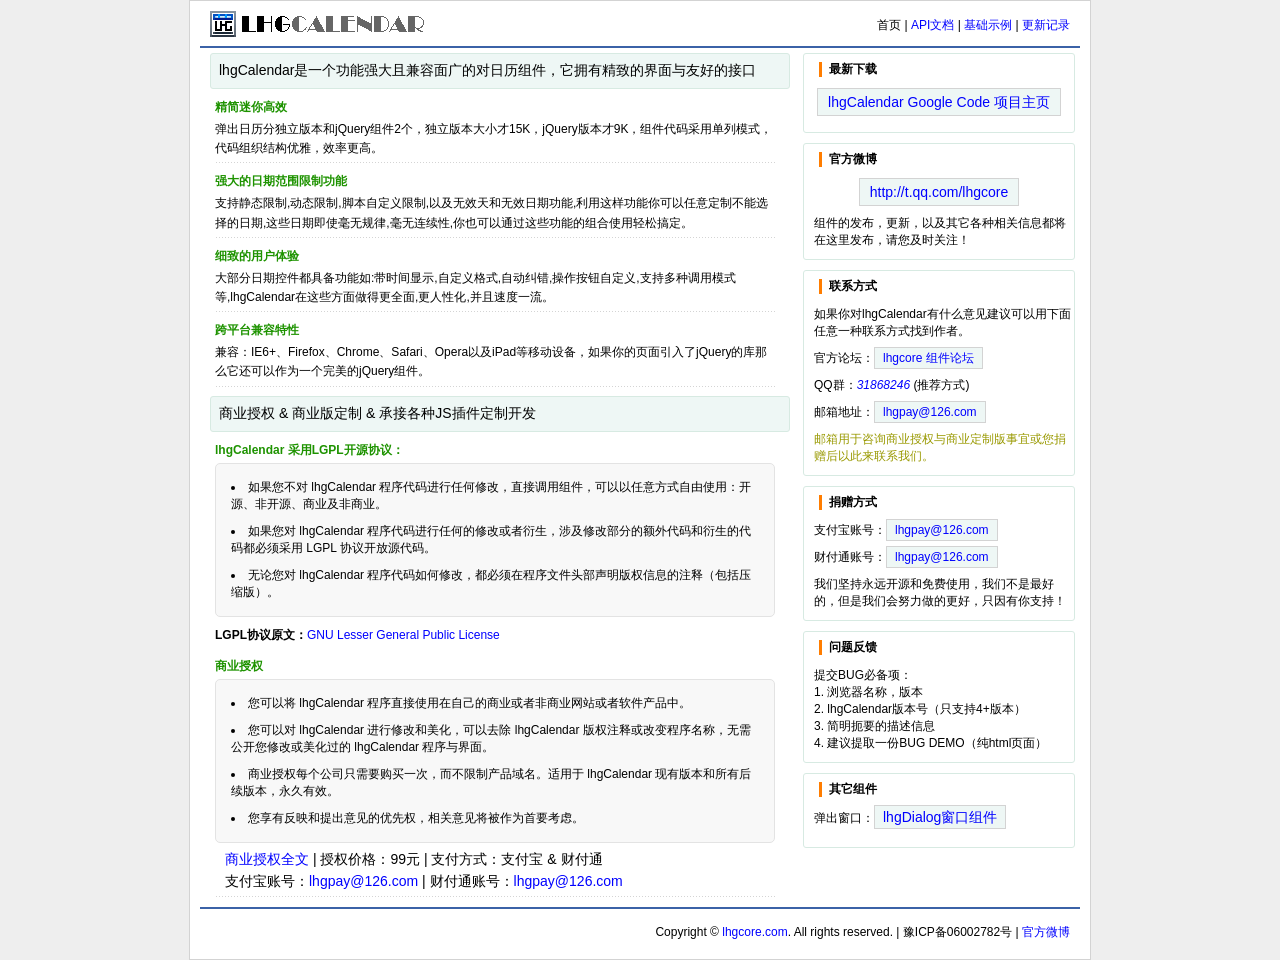
<file: mud/src/main/webapp/js/date/lhgcalendar/index.html>
﻿<!DOCTYPE html PUBLIC "-//W3C//DTD XHTML 1.0 Transitional//EN" "http://www.w3.org/TR/xhtml1/DTD/xhtml1-transitional.dtd">
<html xmlns="http://www.w3.org/1999/xhtml">
<head>
    <meta http-equiv="Content-Type" content="text/html; charset=utf-8"/>
    <title>弹出日历组件首页 - LHGCALENDAR</title>
    <meta name="keywords" content="lhg,lhgcalendar,calendar,date,datepicker,time,日历,弹出日历,js日历,组件,js组件,js库,lhgcore,javascript,jquery,window,clientside,control,open source,LGPL,dhtml,html,xhtml,word,plugins"/>
    <meta name="description" content="lhgcalendar是一功能强大的简单迷你并且高效的弹出日历组件,基于网络访问并且兼容IE 6.0+,Firefox 3.0+,Opera 9.6+,Chrome 1.0+,Safari 3.22+."/>
    <meta name="copyright" content="lhgcore.com"/>
    <link rel="icon" href="favicon.ico" type="image/x-icon"/>
    <link rel="shortcut icon" href="favicon.ico" type="image/x-icon"/>
    <link href="_doc/common.css" type="text/css" rel="stylesheet"/>
</head>

<body>
    <div class="container">
	    <div class="header">
		    <div class="hd_logo"><a href="index.html"><img border="0" src="_doc/images/lhgcal_logo.gif" alt="lhgcalendar"/></a></div>
			<div class="hd_nav">
			    首页 | <a href="_doc/api.html">API文档</a> | <a href="_demo/demo.html">基础示例</a> | <a href="_doc/update.html">更新记录</a>
			</div>
		</div>
		<div class="line">&nbsp;</div>
		<div class="content">
		    <div class="right">
			    <div style="margin:0;" class="ldg_box ldg_box_ui">
				    <h2 class="box_title">最新下载</h2>
					<p style="text-align:center;padding:10px 10px 20px;font-size:14px;"><a style="padding:5px 10px;" href="http://code.google.com/p/lhgcalendar/downloads/list" target="_blank">lhgCalendar Google Code 项目主页</a></p>
				</div>
			    <div class="ldg_box ldg_box_ui">
				    <h2 class="box_title">官方微博</h2>
					<p style="text-align:center;padding:10px;font-size:14px;"><a style="padding:5px 10px;" href="http://t.qq.com/lhgcore" target="_blank">http://t.qq.com/lhgcore</a></p>
					<p style="margin-bottom:5px;">组件的发布，更新，以及其它各种相关信息都将在这里发布，请您及时关注！</p>
				</div>
				<div class="ldg_box ldg_box_ui">
				    <h2 class="box_title">联系方式</h2>
					<p>如果你对lhgCalendar有什么意见建议可以用下面任意一种联系方式找到作者。</p>
					<p>官方论坛：<a href="http://bbs.lhgcore.com" target="_blank">lhgcore 组件论坛</a></p>
					<p>QQ群：<em style="color:#00f">31868246</em> (推荐方式)</p>
					<p>邮箱地址：<a href="mailto:lhgpay@126.com">lhgpay@126.com</a></p>
					<p style="margin-bottom:5px;color:#990">邮箱用于咨询商业授权与商业定制版事宜或您捐赠后以此来联系我们。</p>
				</div>
				<div class="ldg_box ldg_box_ui">
				    <h2 class="box_title">捐赠方式</h2>
					<p>支付宝账号：<span>lhgpay@126.com</span></p>
					<p>财付通账号：<span>lhgpay@126.com</span></p>
					<p style="margin-bottom:5px;">我们坚持永远开源和免费使用，我们不是最好的，但是我们会努力做的更好，只因有你支持！</p>
				</div>
				<div class="ldg_box ldg_box_ui">
				    <h2 class="box_title">问题反馈</h2>
					<p style="margin-bottom:5px;">提交BUG必备项：<br/>1. 浏览器名称，版本<br/>2. lhgCalendar版本号（只支持4+版本）<br/>3. 简明扼要的描述信息 <br/>4. 建议提取一份BUG DEMO（纯html页面）</p>
				</div>
				<div class="ldg_box ldg_box_ui">
				    <h2 class="box_title">其它组件</h2>
					<p>弹出窗口：<a style="font-size:14px;" href="http://code.google.com/p/lhgdialog/downloads/list" target="_blank">lhgDialog窗口组件</a></p>
					<p style="margin-bottom:5px;"></p>
				</div>
			</div>
			<div class="left">
			    <div class="ldg_box">
				    lhgCalendar是一个功能强大且兼容面广的对日历组件，它拥有精致的界面与友好的接口
				</div>
				<div class="lt_syn">
				    <h2>精简迷你高效</h2>
				    <p>弹出日历分独立版本和jQuery组件2个，独立版本大小才15K，jQuery版本才9K，组件代码采用单列模式，代码组织结构优雅，效率更高。</p>
			        <h2>强大的日期范围限制功能</h2>
				    <p>支持静态限制,动态限制,脚本自定义限制,以及无效天和无效日期功能,利用这样功能你可以任意定制不能选择的日期,这些日期即使毫无规律,毫无连续性,你也可以通过这些功能的组合使用轻松搞定。</p>
			        <h2>细致的用户体验</h2>
				    <p>大部分日期控件都具备功能如:带时间显示,自定义格式,自动纠错,操作按钮自定义,支持多种调用模式等,lhgCalendar在这些方面做得更全面,更人性化,并且速度一流。</p>
			        <h2>跨平台兼容特性</h2>
				    <p>兼容：IE6+、Firefox、Chrome、Safari、Opera以及iPad等移动设备，如果你的页面引入了jQuery的库那么它还可以作为一个完美的jQuery组件。</p>
				</div>
			    <div class="ldg_box">
				    商业授权 & 商业版定制 & 承接各种JS插件定制开发
				</div>
				<div class="lt_syn">
				    <h2>lhgCalendar 采用LGPL开源协议：</h2>
					<ul>
					    <li>如果您不对 lhgCalendar 程序代码进行任何修改，直接调用组件，可以以任意方式自由使用：开源、非开源、商业及非商业。</li>
						<li>如果您对 lhgCalendar 程序代码进行任何的修改或者衍生，涉及修改部分的额外代码和衍生的代码都必须采用 LGPL 协议开放源代码。</li>
						<li>无论您对 lhgCalendar 程序代码如何修改，都必须在程序文件头部声明版权信息的注释（包括压缩版）。</li>
					</ul>
					<h2 style="color:#000;">LGPL协议原文：<a style="font-weight:normal;" href="_doc/license.txt" target="_blank">GNU Lesser General Public License</a></h2>
					<h2>商业授权</h2>
					<ul>
					    <li>您可以将 lhgCalendar 程序直接使用在自己的商业或者非商业网站或者软件产品中。</li>
						<li>您可以对 lhgCalendar 进行修改和美化，可以去除 lhgCalendar 版权注释或改变程序名称，无需公开您修改或美化过的 lhgCalendar 程序与界面。</li>
						<li>商业授权每个公司只需要购买一次，而不限制产品域名。适用于 lhgCalendar 现有版本和所有后续版本，永久有效。</li>
						<li>您享有反映和提出意见的优先权，相关意见将被作为首要考虑。</li>
					</ul>
					<p style="font-size:14px;padding:5px 10px;"><a href="_doc/commercial_license.doc" target="_blank">商业授权全文</a> | 授权价格：99元 | 支付方式：支付宝 & 财付通<br/>
					    支付宝账号：<span style="color:#00f;">lhgpay@126.com</span> | 财付通账号：<span style="color:#00f;">lhgpay@126.com</span>
					</p>
				</div>
			</div>
		</div>
		<div class="line">&nbsp;</div>
		<div class="footer">
		    <div class="ft_copy">Copyright &copy <a href="http://bbs.lhgcore.com/lhg4/index.html" target="_blank">lhgcore.com</a>. All rights reserved. | 豫ICP备06002782号 | <a href="http://t.qq.com/lhgcore" target="_blank">官方微博</a></div>
		</div>
	</div>
<!-- JiaThis Button BEGIN -->
<script type="text/javascript" src="http://v1.jiathis.com/code/jiathis_r.js?move=0" charset="utf-8"></script>
<!-- JiaThis Button END -->
</body>
</html>
</file>
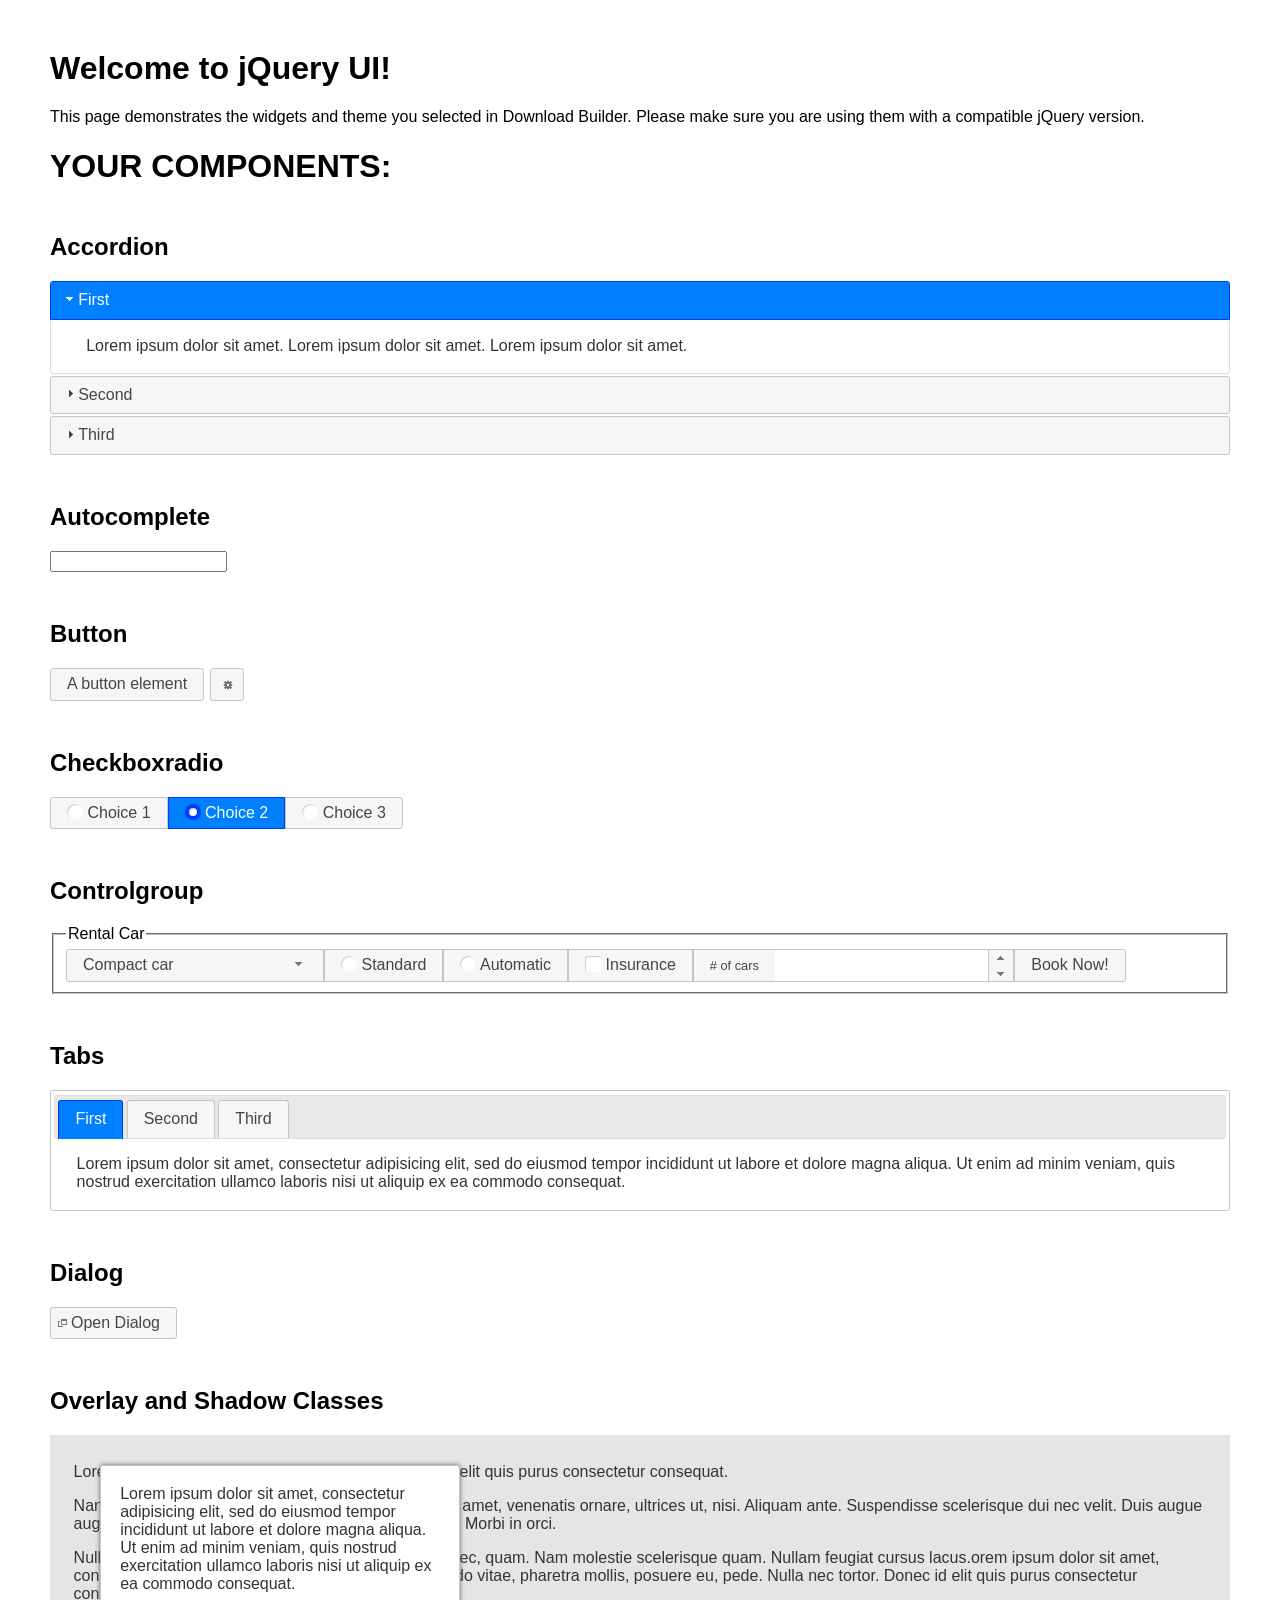
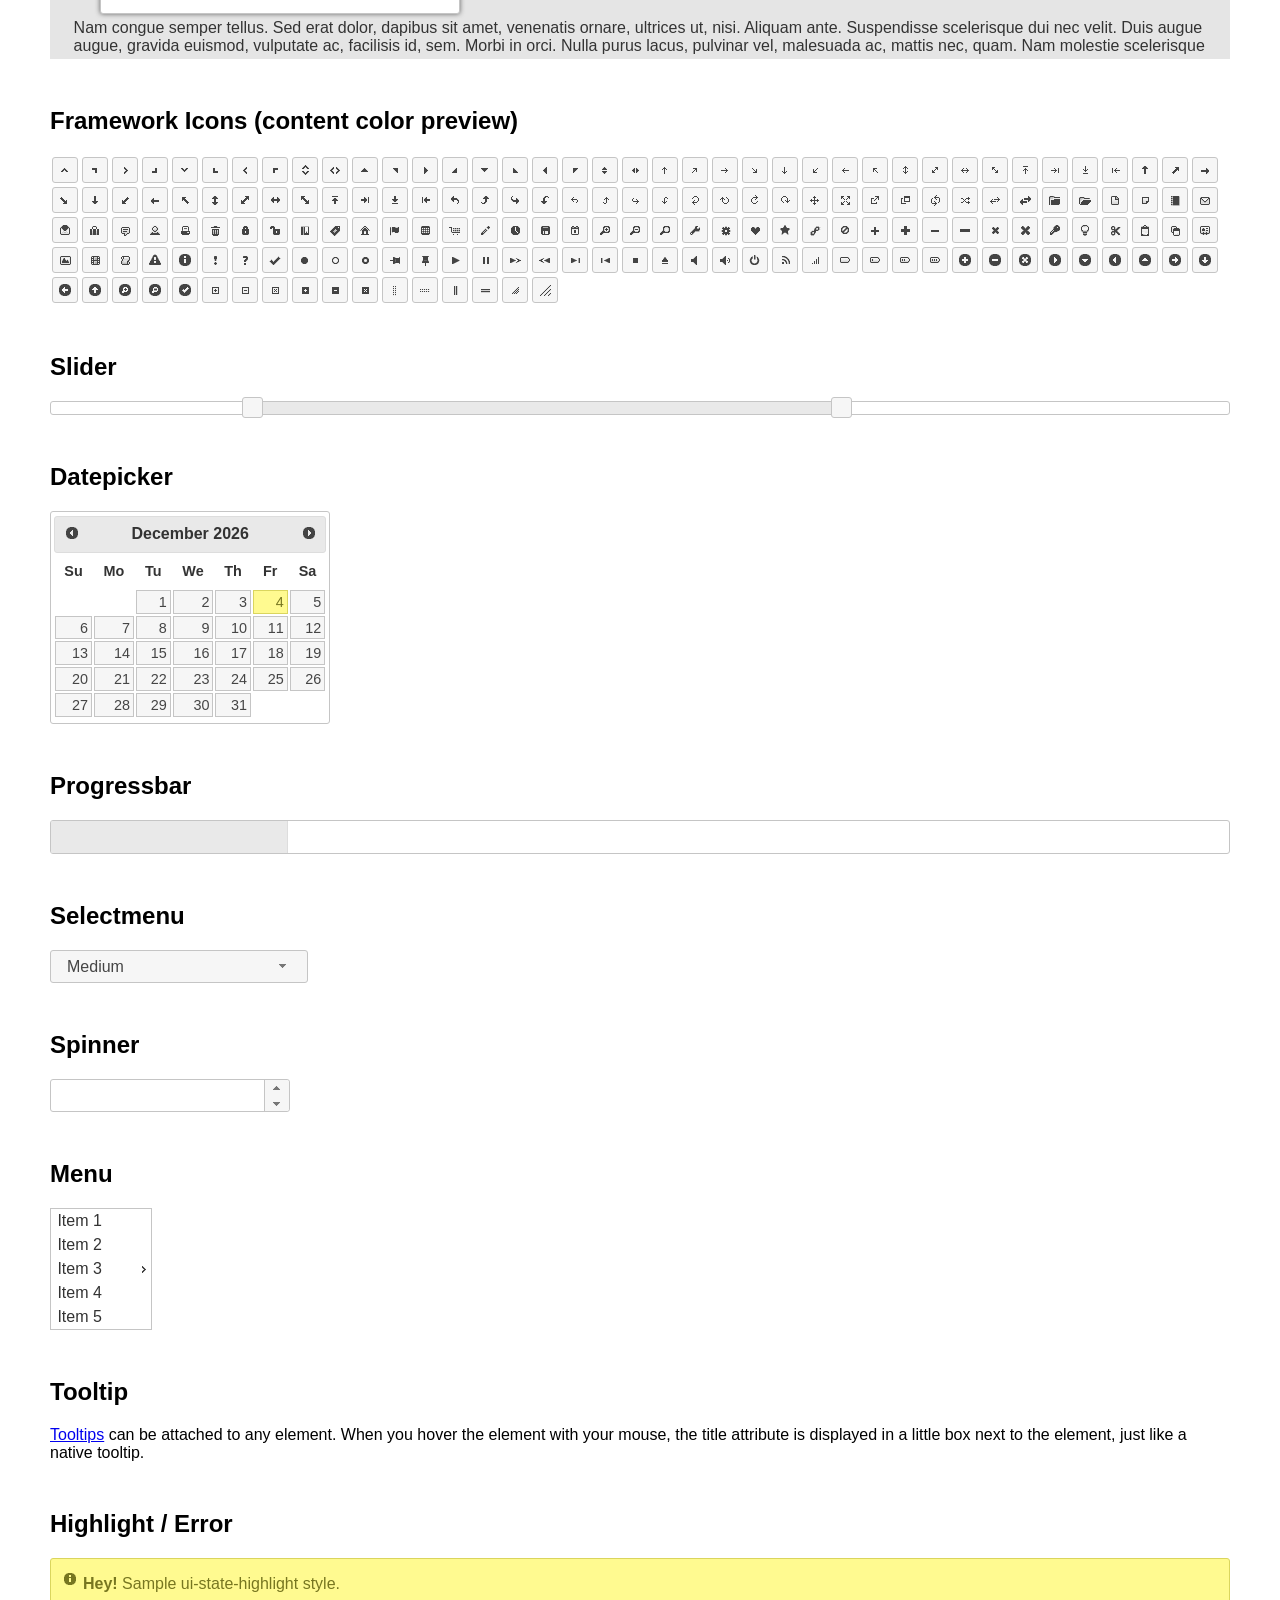
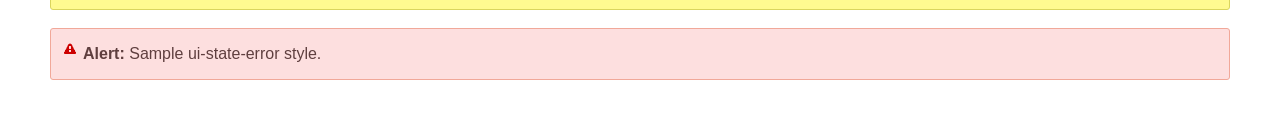
<file: mud/src/main/webapp/js/tool/jquery-ui-1.12.1.custom/index.html>
<!doctype html>
<html lang="us">
<head>
	<meta charset="utf-8">
	<title>jQuery UI Example Page</title>
	<link href="jquery-ui.css" rel="stylesheet">
	<style>
	body{
		font-family: "Trebuchet MS", sans-serif;
		margin: 50px;
	}
	.demoHeaders {
		margin-top: 2em;
	}
	#dialog-link {
		padding: .4em 1em .4em 20px;
		text-decoration: none;
		position: relative;
	}
	#dialog-link span.ui-icon {
		margin: 0 5px 0 0;
		position: absolute;
		left: .2em;
		top: 50%;
		margin-top: -8px;
	}
	#icons {
		margin: 0;
		padding: 0;
	}
	#icons li {
		margin: 2px;
		position: relative;
		padding: 4px 0;
		cursor: pointer;
		float: left;
		list-style: none;
	}
	#icons span.ui-icon {
		float: left;
		margin: 0 4px;
	}
	.fakewindowcontain .ui-widget-overlay {
		position: absolute;
	}
	select {
		width: 200px;
	}
	</style>
</head>
<body>

<h1>Welcome to jQuery UI!</h1>

<div class="ui-widget">
	<p>This page demonstrates the widgets and theme you selected in Download Builder. Please make sure you are using them with a compatible jQuery version.</p>
</div>

<h1>YOUR COMPONENTS:</h1>


<!-- Accordion -->
<h2 class="demoHeaders">Accordion</h2>
<div id="accordion">
	<h3>First</h3>
	<div>Lorem ipsum dolor sit amet. Lorem ipsum dolor sit amet. Lorem ipsum dolor sit amet.</div>
	<h3>Second</h3>
	<div>Phasellus mattis tincidunt nibh.</div>
	<h3>Third</h3>
	<div>Nam dui erat, auctor a, dignissim quis.</div>
</div>



<!-- Autocomplete -->
<h2 class="demoHeaders">Autocomplete</h2>
<div>
	<input id="autocomplete" title="type &quot;a&quot;">
</div>



<!-- Button -->
<h2 class="demoHeaders">Button</h2>
<button id="button">A button element</button>
<button id="button-icon">An icon-only button</button>



<!-- Checkboxradio -->
<h2 class="demoHeaders">Checkboxradio</h2>
<form style="margin-top: 1em;">
	<div id="radioset">
		<input type="radio" id="radio1" name="radio"><label for="radio1">Choice 1</label>
		<input type="radio" id="radio2" name="radio" checked="checked"><label for="radio2">Choice 2</label>
		<input type="radio" id="radio3" name="radio"><label for="radio3">Choice 3</label>
	</div>
</form>



<!-- Controlgroup -->
<h2 class="demoHeaders">Controlgroup</h2>
<fieldset>
	<legend>Rental Car</legend>
	<div id="controlgroup">
		<select id="car-type">
			<option>Compact car</option>
			<option>Midsize car</option>
			<option>Full size car</option>
			<option>SUV</option>
			<option>Luxury</option>
			<option>Truck</option>
			<option>Van</option>
		</select>
		<label for="transmission-standard">Standard</label>
		<input type="radio" name="transmission" id="transmission-standard">
		<label for="transmission-automatic">Automatic</label>
		<input type="radio" name="transmission" id="transmission-automatic">
		<label for="insurance">Insurance</label>
		<input type="checkbox" name="insurance" id="insurance">
		<label for="horizontal-spinner" class="ui-controlgroup-label"># of cars</label>
		<input id="horizontal-spinner" class="ui-spinner-input">
		<button>Book Now!</button>
	</div>
</fieldset>



<!-- Tabs -->
<h2 class="demoHeaders">Tabs</h2>
<div id="tabs">
	<ul>
		<li><a href="#tabs-1">First</a></li>
		<li><a href="#tabs-2">Second</a></li>
		<li><a href="#tabs-3">Third</a></li>
	</ul>
	<div id="tabs-1">Lorem ipsum dolor sit amet, consectetur adipisicing elit, sed do eiusmod tempor incididunt ut labore et dolore magna aliqua. Ut enim ad minim veniam, quis nostrud exercitation ullamco laboris nisi ut aliquip ex ea commodo consequat.</div>
	<div id="tabs-2">Phasellus mattis tincidunt nibh. Cras orci urna, blandit id, pretium vel, aliquet ornare, felis. Maecenas scelerisque sem non nisl. Fusce sed lorem in enim dictum bibendum.</div>
	<div id="tabs-3">Nam dui erat, auctor a, dignissim quis, sollicitudin eu, felis. Pellentesque nisi urna, interdum eget, sagittis et, consequat vestibulum, lacus. Mauris porttitor ullamcorper augue.</div>
</div>



<h2 class="demoHeaders">Dialog</h2>
<p>
	<button id="dialog-link" class="ui-button ui-corner-all ui-widget">
		<span class="ui-icon ui-icon-newwin"></span>Open Dialog
	</button>
</p>

<h2 class="demoHeaders">Overlay and Shadow Classes</h2>
<div style="position: relative; width: 96%; height: 200px; padding:1% 2%; overflow:hidden;" class="fakewindowcontain">
	<p>Lorem ipsum dolor sit amet,  Nulla nec tortor. Donec id elit quis purus consectetur consequat. </p><p>Nam congue semper tellus. Sed erat dolor, dapibus sit amet, venenatis ornare, ultrices ut, nisi. Aliquam ante. Suspendisse scelerisque dui nec velit. Duis augue augue, gravida euismod, vulputate ac, facilisis id, sem. Morbi in orci. </p><p>Nulla purus lacus, pulvinar vel, malesuada ac, mattis nec, quam. Nam molestie scelerisque quam. Nullam feugiat cursus lacus.orem ipsum dolor sit amet, consectetur adipiscing elit. Donec libero risus, commodo vitae, pharetra mollis, posuere eu, pede. Nulla nec tortor. Donec id elit quis purus consectetur consequat. </p><p>Nam congue semper tellus. Sed erat dolor, dapibus sit amet, venenatis ornare, ultrices ut, nisi. Aliquam ante. Suspendisse scelerisque dui nec velit. Duis augue augue, gravida euismod, vulputate ac, facilisis id, sem. Morbi in orci. Nulla purus lacus, pulvinar vel, malesuada ac, mattis nec, quam. Nam molestie scelerisque quam. </p><p>Nullam feugiat cursus lacus.orem ipsum dolor sit amet, consectetur adipiscing elit. Donec libero risus, commodo vitae, pharetra mollis, posuere eu, pede. Nulla nec tortor. Donec id elit quis purus consectetur consequat. Nam congue semper tellus. Sed erat dolor, dapibus sit amet, venenatis ornare, ultrices ut, nisi. Aliquam ante. </p><p>Suspendisse scelerisque dui nec velit. Duis augue augue, gravida euismod, vulputate ac, facilisis id, sem. Morbi in orci. Nulla purus lacus, pulvinar vel, malesuada ac, mattis nec, quam. Nam molestie scelerisque quam. Nullam feugiat cursus lacus.orem ipsum dolor sit amet, consectetur adipiscing elit. Donec libero risus, commodo vitae, pharetra mollis, posuere eu, pede. Nulla nec tortor. Donec id elit quis purus consectetur consequat. Nam congue semper tellus. Sed erat dolor, dapibus sit amet, venenatis ornare, ultrices ut, nisi. </p>

	<!-- ui-dialog -->
	<div class="ui-widget-overlay ui-front"></div>
	<div style="position: absolute; width: 320px; left: 50px; top: 30px; padding: 1.2em" class="ui-widget ui-front ui-widget-content ui-corner-all ui-widget-shadow">
		Lorem ipsum dolor sit amet, consectetur adipisicing elit, sed do eiusmod tempor incididunt ut labore et dolore magna aliqua. Ut enim ad minim veniam, quis nostrud exercitation ullamco laboris nisi ut aliquip ex ea commodo consequat.
	</div>

</div>

<!-- ui-dialog -->
<div id="dialog" title="Dialog Title">
	<p>Lorem ipsum dolor sit amet, consectetur adipisicing elit, sed do eiusmod tempor incididunt ut labore et dolore magna aliqua. Ut enim ad minim veniam, quis nostrud exercitation ullamco laboris nisi ut aliquip ex ea commodo consequat.</p>
</div>



<h2 class="demoHeaders">Framework Icons (content color preview)</h2>
<ul id="icons" class="ui-widget ui-helper-clearfix">
	<li class="ui-state-default ui-corner-all" title=".ui-icon-caret-1-n"><span class="ui-icon ui-icon-caret-1-n"></span></li>
	<li class="ui-state-default ui-corner-all" title=".ui-icon-caret-1-ne"><span class="ui-icon ui-icon-caret-1-ne"></span></li>
	<li class="ui-state-default ui-corner-all" title=".ui-icon-caret-1-e"><span class="ui-icon ui-icon-caret-1-e"></span></li>
	<li class="ui-state-default ui-corner-all" title=".ui-icon-caret-1-se"><span class="ui-icon ui-icon-caret-1-se"></span></li>
	<li class="ui-state-default ui-corner-all" title=".ui-icon-caret-1-s"><span class="ui-icon ui-icon-caret-1-s"></span></li>
	<li class="ui-state-default ui-corner-all" title=".ui-icon-caret-1-sw"><span class="ui-icon ui-icon-caret-1-sw"></span></li>
	<li class="ui-state-default ui-corner-all" title=".ui-icon-caret-1-w"><span class="ui-icon ui-icon-caret-1-w"></span></li>
	<li class="ui-state-default ui-corner-all" title=".ui-icon-caret-1-nw"><span class="ui-icon ui-icon-caret-1-nw"></span></li>
	<li class="ui-state-default ui-corner-all" title=".ui-icon-caret-2-n-s"><span class="ui-icon ui-icon-caret-2-n-s"></span></li>
	<li class="ui-state-default ui-corner-all" title=".ui-icon-caret-2-e-w"><span class="ui-icon ui-icon-caret-2-e-w"></span></li>
	<li class="ui-state-default ui-corner-all" title=".ui-icon-triangle-1-n"><span class="ui-icon ui-icon-triangle-1-n"></span></li>
	<li class="ui-state-default ui-corner-all" title=".ui-icon-triangle-1-ne"><span class="ui-icon ui-icon-triangle-1-ne"></span></li>
	<li class="ui-state-default ui-corner-all" title=".ui-icon-triangle-1-e"><span class="ui-icon ui-icon-triangle-1-e"></span></li>
	<li class="ui-state-default ui-corner-all" title=".ui-icon-triangle-1-se"><span class="ui-icon ui-icon-triangle-1-se"></span></li>
	<li class="ui-state-default ui-corner-all" title=".ui-icon-triangle-1-s"><span class="ui-icon ui-icon-triangle-1-s"></span></li>
	<li class="ui-state-default ui-corner-all" title=".ui-icon-triangle-1-sw"><span class="ui-icon ui-icon-triangle-1-sw"></span></li>
	<li class="ui-state-default ui-corner-all" title=".ui-icon-triangle-1-w"><span class="ui-icon ui-icon-triangle-1-w"></span></li>
	<li class="ui-state-default ui-corner-all" title=".ui-icon-triangle-1-nw"><span class="ui-icon ui-icon-triangle-1-nw"></span></li>
	<li class="ui-state-default ui-corner-all" title=".ui-icon-triangle-2-n-s"><span class="ui-icon ui-icon-triangle-2-n-s"></span></li>
	<li class="ui-state-default ui-corner-all" title=".ui-icon-triangle-2-e-w"><span class="ui-icon ui-icon-triangle-2-e-w"></span></li>
	<li class="ui-state-default ui-corner-all" title=".ui-icon-arrow-1-n"><span class="ui-icon ui-icon-arrow-1-n"></span></li>
	<li class="ui-state-default ui-corner-all" title=".ui-icon-arrow-1-ne"><span class="ui-icon ui-icon-arrow-1-ne"></span></li>
	<li class="ui-state-default ui-corner-all" title=".ui-icon-arrow-1-e"><span class="ui-icon ui-icon-arrow-1-e"></span></li>
	<li class="ui-state-default ui-corner-all" title=".ui-icon-arrow-1-se"><span class="ui-icon ui-icon-arrow-1-se"></span></li>
	<li class="ui-state-default ui-corner-all" title=".ui-icon-arrow-1-s"><span class="ui-icon ui-icon-arrow-1-s"></span></li>
	<li class="ui-state-default ui-corner-all" title=".ui-icon-arrow-1-sw"><span class="ui-icon ui-icon-arrow-1-sw"></span></li>
	<li class="ui-state-default ui-corner-all" title=".ui-icon-arrow-1-w"><span class="ui-icon ui-icon-arrow-1-w"></span></li>
	<li class="ui-state-default ui-corner-all" title=".ui-icon-arrow-1-nw"><span class="ui-icon ui-icon-arrow-1-nw"></span></li>
	<li class="ui-state-default ui-corner-all" title=".ui-icon-arrow-2-n-s"><span class="ui-icon ui-icon-arrow-2-n-s"></span></li>
	<li class="ui-state-default ui-corner-all" title=".ui-icon-arrow-2-ne-sw"><span class="ui-icon ui-icon-arrow-2-ne-sw"></span></li>
	<li class="ui-state-default ui-corner-all" title=".ui-icon-arrow-2-e-w"><span class="ui-icon ui-icon-arrow-2-e-w"></span></li>
	<li class="ui-state-default ui-corner-all" title=".ui-icon-arrow-2-se-nw"><span class="ui-icon ui-icon-arrow-2-se-nw"></span></li>
	<li class="ui-state-default ui-corner-all" title=".ui-icon-arrowstop-1-n"><span class="ui-icon ui-icon-arrowstop-1-n"></span></li>
	<li class="ui-state-default ui-corner-all" title=".ui-icon-arrowstop-1-e"><span class="ui-icon ui-icon-arrowstop-1-e"></span></li>
	<li class="ui-state-default ui-corner-all" title=".ui-icon-arrowstop-1-s"><span class="ui-icon ui-icon-arrowstop-1-s"></span></li>
	<li class="ui-state-default ui-corner-all" title=".ui-icon-arrowstop-1-w"><span class="ui-icon ui-icon-arrowstop-1-w"></span></li>
	<li class="ui-state-default ui-corner-all" title=".ui-icon-arrowthick-1-n"><span class="ui-icon ui-icon-arrowthick-1-n"></span></li>
	<li class="ui-state-default ui-corner-all" title=".ui-icon-arrowthick-1-ne"><span class="ui-icon ui-icon-arrowthick-1-ne"></span></li>
	<li class="ui-state-default ui-corner-all" title=".ui-icon-arrowthick-1-e"><span class="ui-icon ui-icon-arrowthick-1-e"></span></li>
	<li class="ui-state-default ui-corner-all" title=".ui-icon-arrowthick-1-se"><span class="ui-icon ui-icon-arrowthick-1-se"></span></li>
	<li class="ui-state-default ui-corner-all" title=".ui-icon-arrowthick-1-s"><span class="ui-icon ui-icon-arrowthick-1-s"></span></li>
	<li class="ui-state-default ui-corner-all" title=".ui-icon-arrowthick-1-sw"><span class="ui-icon ui-icon-arrowthick-1-sw"></span></li>
	<li class="ui-state-default ui-corner-all" title=".ui-icon-arrowthick-1-w"><span class="ui-icon ui-icon-arrowthick-1-w"></span></li>
	<li class="ui-state-default ui-corner-all" title=".ui-icon-arrowthick-1-nw"><span class="ui-icon ui-icon-arrowthick-1-nw"></span></li>
	<li class="ui-state-default ui-corner-all" title=".ui-icon-arrowthick-2-n-s"><span class="ui-icon ui-icon-arrowthick-2-n-s"></span></li>
	<li class="ui-state-default ui-corner-all" title=".ui-icon-arrowthick-2-ne-sw"><span class="ui-icon ui-icon-arrowthick-2-ne-sw"></span></li>
	<li class="ui-state-default ui-corner-all" title=".ui-icon-arrowthick-2-e-w"><span class="ui-icon ui-icon-arrowthick-2-e-w"></span></li>
	<li class="ui-state-default ui-corner-all" title=".ui-icon-arrowthick-2-se-nw"><span class="ui-icon ui-icon-arrowthick-2-se-nw"></span></li>
	<li class="ui-state-default ui-corner-all" title=".ui-icon-arrowthickstop-1-n"><span class="ui-icon ui-icon-arrowthickstop-1-n"></span></li>
	<li class="ui-state-default ui-corner-all" title=".ui-icon-arrowthickstop-1-e"><span class="ui-icon ui-icon-arrowthickstop-1-e"></span></li>
	<li class="ui-state-default ui-corner-all" title=".ui-icon-arrowthickstop-1-s"><span class="ui-icon ui-icon-arrowthickstop-1-s"></span></li>
	<li class="ui-state-default ui-corner-all" title=".ui-icon-arrowthickstop-1-w"><span class="ui-icon ui-icon-arrowthickstop-1-w"></span></li>
	<li class="ui-state-default ui-corner-all" title=".ui-icon-arrowreturnthick-1-w"><span class="ui-icon ui-icon-arrowreturnthick-1-w"></span></li>
	<li class="ui-state-default ui-corner-all" title=".ui-icon-arrowreturnthick-1-n"><span class="ui-icon ui-icon-arrowreturnthick-1-n"></span></li>
	<li class="ui-state-default ui-corner-all" title=".ui-icon-arrowreturnthick-1-e"><span class="ui-icon ui-icon-arrowreturnthick-1-e"></span></li>
	<li class="ui-state-default ui-corner-all" title=".ui-icon-arrowreturnthick-1-s"><span class="ui-icon ui-icon-arrowreturnthick-1-s"></span></li>
	<li class="ui-state-default ui-corner-all" title=".ui-icon-arrowreturn-1-w"><span class="ui-icon ui-icon-arrowreturn-1-w"></span></li>
	<li class="ui-state-default ui-corner-all" title=".ui-icon-arrowreturn-1-n"><span class="ui-icon ui-icon-arrowreturn-1-n"></span></li>
	<li class="ui-state-default ui-corner-all" title=".ui-icon-arrowreturn-1-e"><span class="ui-icon ui-icon-arrowreturn-1-e"></span></li>
	<li class="ui-state-default ui-corner-all" title=".ui-icon-arrowreturn-1-s"><span class="ui-icon ui-icon-arrowreturn-1-s"></span></li>
	<li class="ui-state-default ui-corner-all" title=".ui-icon-arrowrefresh-1-w"><span class="ui-icon ui-icon-arrowrefresh-1-w"></span></li>
	<li class="ui-state-default ui-corner-all" title=".ui-icon-arrowrefresh-1-n"><span class="ui-icon ui-icon-arrowrefresh-1-n"></span></li>
	<li class="ui-state-default ui-corner-all" title=".ui-icon-arrowrefresh-1-e"><span class="ui-icon ui-icon-arrowrefresh-1-e"></span></li>
	<li class="ui-state-default ui-corner-all" title=".ui-icon-arrowrefresh-1-s"><span class="ui-icon ui-icon-arrowrefresh-1-s"></span></li>
	<li class="ui-state-default ui-corner-all" title=".ui-icon-arrow-4"><span class="ui-icon ui-icon-arrow-4"></span></li>
	<li class="ui-state-default ui-corner-all" title=".ui-icon-arrow-4-diag"><span class="ui-icon ui-icon-arrow-4-diag"></span></li>
	<li class="ui-state-default ui-corner-all" title=".ui-icon-extlink"><span class="ui-icon ui-icon-extlink"></span></li>
	<li class="ui-state-default ui-corner-all" title=".ui-icon-newwin"><span class="ui-icon ui-icon-newwin"></span></li>
	<li class="ui-state-default ui-corner-all" title=".ui-icon-refresh"><span class="ui-icon ui-icon-refresh"></span></li>
	<li class="ui-state-default ui-corner-all" title=".ui-icon-shuffle"><span class="ui-icon ui-icon-shuffle"></span></li>
	<li class="ui-state-default ui-corner-all" title=".ui-icon-transfer-e-w"><span class="ui-icon ui-icon-transfer-e-w"></span></li>
	<li class="ui-state-default ui-corner-all" title=".ui-icon-transferthick-e-w"><span class="ui-icon ui-icon-transferthick-e-w"></span></li>
	<li class="ui-state-default ui-corner-all" title=".ui-icon-folder-collapsed"><span class="ui-icon ui-icon-folder-collapsed"></span></li>
	<li class="ui-state-default ui-corner-all" title=".ui-icon-folder-open"><span class="ui-icon ui-icon-folder-open"></span></li>
	<li class="ui-state-default ui-corner-all" title=".ui-icon-document"><span class="ui-icon ui-icon-document"></span></li>
	<li class="ui-state-default ui-corner-all" title=".ui-icon-document-b"><span class="ui-icon ui-icon-document-b"></span></li>
	<li class="ui-state-default ui-corner-all" title=".ui-icon-note"><span class="ui-icon ui-icon-note"></span></li>
	<li class="ui-state-default ui-corner-all" title=".ui-icon-mail-closed"><span class="ui-icon ui-icon-mail-closed"></span></li>
	<li class="ui-state-default ui-corner-all" title=".ui-icon-mail-open"><span class="ui-icon ui-icon-mail-open"></span></li>
	<li class="ui-state-default ui-corner-all" title=".ui-icon-suitcase"><span class="ui-icon ui-icon-suitcase"></span></li>
	<li class="ui-state-default ui-corner-all" title=".ui-icon-comment"><span class="ui-icon ui-icon-comment"></span></li>
	<li class="ui-state-default ui-corner-all" title=".ui-icon-person"><span class="ui-icon ui-icon-person"></span></li>
	<li class="ui-state-default ui-corner-all" title=".ui-icon-print"><span class="ui-icon ui-icon-print"></span></li>
	<li class="ui-state-default ui-corner-all" title=".ui-icon-trash"><span class="ui-icon ui-icon-trash"></span></li>
	<li class="ui-state-default ui-corner-all" title=".ui-icon-locked"><span class="ui-icon ui-icon-locked"></span></li>
	<li class="ui-state-default ui-corner-all" title=".ui-icon-unlocked"><span class="ui-icon ui-icon-unlocked"></span></li>
	<li class="ui-state-default ui-corner-all" title=".ui-icon-bookmark"><span class="ui-icon ui-icon-bookmark"></span></li>
	<li class="ui-state-default ui-corner-all" title=".ui-icon-tag"><span class="ui-icon ui-icon-tag"></span></li>
	<li class="ui-state-default ui-corner-all" title=".ui-icon-home"><span class="ui-icon ui-icon-home"></span></li>
	<li class="ui-state-default ui-corner-all" title=".ui-icon-flag"><span class="ui-icon ui-icon-flag"></span></li>
	<li class="ui-state-default ui-corner-all" title=".ui-icon-calculator"><span class="ui-icon ui-icon-calculator"></span></li>
	<li class="ui-state-default ui-corner-all" title=".ui-icon-cart"><span class="ui-icon ui-icon-cart"></span></li>
	<li class="ui-state-default ui-corner-all" title=".ui-icon-pencil"><span class="ui-icon ui-icon-pencil"></span></li>
	<li class="ui-state-default ui-corner-all" title=".ui-icon-clock"><span class="ui-icon ui-icon-clock"></span></li>
	<li class="ui-state-default ui-corner-all" title=".ui-icon-disk"><span class="ui-icon ui-icon-disk"></span></li>
	<li class="ui-state-default ui-corner-all" title=".ui-icon-calendar"><span class="ui-icon ui-icon-calendar"></span></li>
	<li class="ui-state-default ui-corner-all" title=".ui-icon-zoomin"><span class="ui-icon ui-icon-zoomin"></span></li>
	<li class="ui-state-default ui-corner-all" title=".ui-icon-zoomout"><span class="ui-icon ui-icon-zoomout"></span></li>
	<li class="ui-state-default ui-corner-all" title=".ui-icon-search"><span class="ui-icon ui-icon-search"></span></li>
	<li class="ui-state-default ui-corner-all" title=".ui-icon-wrench"><span class="ui-icon ui-icon-wrench"></span></li>
	<li class="ui-state-default ui-corner-all" title=".ui-icon-gear"><span class="ui-icon ui-icon-gear"></span></li>
	<li class="ui-state-default ui-corner-all" title=".ui-icon-heart"><span class="ui-icon ui-icon-heart"></span></li>
	<li class="ui-state-default ui-corner-all" title=".ui-icon-star"><span class="ui-icon ui-icon-star"></span></li>
	<li class="ui-state-default ui-corner-all" title=".ui-icon-link"><span class="ui-icon ui-icon-link"></span></li>
	<li class="ui-state-default ui-corner-all" title=".ui-icon-cancel"><span class="ui-icon ui-icon-cancel"></span></li>
	<li class="ui-state-default ui-corner-all" title=".ui-icon-plus"><span class="ui-icon ui-icon-plus"></span></li>
	<li class="ui-state-default ui-corner-all" title=".ui-icon-plusthick"><span class="ui-icon ui-icon-plusthick"></span></li>
	<li class="ui-state-default ui-corner-all" title=".ui-icon-minus"><span class="ui-icon ui-icon-minus"></span></li>
	<li class="ui-state-default ui-corner-all" title=".ui-icon-minusthick"><span class="ui-icon ui-icon-minusthick"></span></li>
	<li class="ui-state-default ui-corner-all" title=".ui-icon-close"><span class="ui-icon ui-icon-close"></span></li>
	<li class="ui-state-default ui-corner-all" title=".ui-icon-closethick"><span class="ui-icon ui-icon-closethick"></span></li>
	<li class="ui-state-default ui-corner-all" title=".ui-icon-key"><span class="ui-icon ui-icon-key"></span></li>
	<li class="ui-state-default ui-corner-all" title=".ui-icon-lightbulb"><span class="ui-icon ui-icon-lightbulb"></span></li>
	<li class="ui-state-default ui-corner-all" title=".ui-icon-scissors"><span class="ui-icon ui-icon-scissors"></span></li>
	<li class="ui-state-default ui-corner-all" title=".ui-icon-clipboard"><span class="ui-icon ui-icon-clipboard"></span></li>
	<li class="ui-state-default ui-corner-all" title=".ui-icon-copy"><span class="ui-icon ui-icon-copy"></span></li>
	<li class="ui-state-default ui-corner-all" title=".ui-icon-contact"><span class="ui-icon ui-icon-contact"></span></li>
	<li class="ui-state-default ui-corner-all" title=".ui-icon-image"><span class="ui-icon ui-icon-image"></span></li>
	<li class="ui-state-default ui-corner-all" title=".ui-icon-video"><span class="ui-icon ui-icon-video"></span></li>
	<li class="ui-state-default ui-corner-all" title=".ui-icon-script"><span class="ui-icon ui-icon-script"></span></li>
	<li class="ui-state-default ui-corner-all" title=".ui-icon-alert"><span class="ui-icon ui-icon-alert"></span></li>
	<li class="ui-state-default ui-corner-all" title=".ui-icon-info"><span class="ui-icon ui-icon-info"></span></li>
	<li class="ui-state-default ui-corner-all" title=".ui-icon-notice"><span class="ui-icon ui-icon-notice"></span></li>
	<li class="ui-state-default ui-corner-all" title=".ui-icon-help"><span class="ui-icon ui-icon-help"></span></li>
	<li class="ui-state-default ui-corner-all" title=".ui-icon-check"><span class="ui-icon ui-icon-check"></span></li>
	<li class="ui-state-default ui-corner-all" title=".ui-icon-bullet"><span class="ui-icon ui-icon-bullet"></span></li>
	<li class="ui-state-default ui-corner-all" title=".ui-icon-radio-off"><span class="ui-icon ui-icon-radio-off"></span></li>
	<li class="ui-state-default ui-corner-all" title=".ui-icon-radio-on"><span class="ui-icon ui-icon-radio-on"></span></li>
	<li class="ui-state-default ui-corner-all" title=".ui-icon-pin-w"><span class="ui-icon ui-icon-pin-w"></span></li>
	<li class="ui-state-default ui-corner-all" title=".ui-icon-pin-s"><span class="ui-icon ui-icon-pin-s"></span></li>
	<li class="ui-state-default ui-corner-all" title=".ui-icon-play"><span class="ui-icon ui-icon-play"></span></li>
	<li class="ui-state-default ui-corner-all" title=".ui-icon-pause"><span class="ui-icon ui-icon-pause"></span></li>
	<li class="ui-state-default ui-corner-all" title=".ui-icon-seek-next"><span class="ui-icon ui-icon-seek-next"></span></li>
	<li class="ui-state-default ui-corner-all" title=".ui-icon-seek-prev"><span class="ui-icon ui-icon-seek-prev"></span></li>
	<li class="ui-state-default ui-corner-all" title=".ui-icon-seek-end"><span class="ui-icon ui-icon-seek-end"></span></li>
	<li class="ui-state-default ui-corner-all" title=".ui-icon-seek-first"><span class="ui-icon ui-icon-seek-first"></span></li>
	<li class="ui-state-default ui-corner-all" title=".ui-icon-stop"><span class="ui-icon ui-icon-stop"></span></li>
	<li class="ui-state-default ui-corner-all" title=".ui-icon-eject"><span class="ui-icon ui-icon-eject"></span></li>
	<li class="ui-state-default ui-corner-all" title=".ui-icon-volume-off"><span class="ui-icon ui-icon-volume-off"></span></li>
	<li class="ui-state-default ui-corner-all" title=".ui-icon-volume-on"><span class="ui-icon ui-icon-volume-on"></span></li>
	<li class="ui-state-default ui-corner-all" title=".ui-icon-power"><span class="ui-icon ui-icon-power"></span></li>
	<li class="ui-state-default ui-corner-all" title=".ui-icon-signal-diag"><span class="ui-icon ui-icon-signal-diag"></span></li>
	<li class="ui-state-default ui-corner-all" title=".ui-icon-signal"><span class="ui-icon ui-icon-signal"></span></li>
	<li class="ui-state-default ui-corner-all" title=".ui-icon-battery-0"><span class="ui-icon ui-icon-battery-0"></span></li>
	<li class="ui-state-default ui-corner-all" title=".ui-icon-battery-1"><span class="ui-icon ui-icon-battery-1"></span></li>
	<li class="ui-state-default ui-corner-all" title=".ui-icon-battery-2"><span class="ui-icon ui-icon-battery-2"></span></li>
	<li class="ui-state-default ui-corner-all" title=".ui-icon-battery-3"><span class="ui-icon ui-icon-battery-3"></span></li>
	<li class="ui-state-default ui-corner-all" title=".ui-icon-circle-plus"><span class="ui-icon ui-icon-circle-plus"></span></li>
	<li class="ui-state-default ui-corner-all" title=".ui-icon-circle-minus"><span class="ui-icon ui-icon-circle-minus"></span></li>
	<li class="ui-state-default ui-corner-all" title=".ui-icon-circle-close"><span class="ui-icon ui-icon-circle-close"></span></li>
	<li class="ui-state-default ui-corner-all" title=".ui-icon-circle-triangle-e"><span class="ui-icon ui-icon-circle-triangle-e"></span></li>
	<li class="ui-state-default ui-corner-all" title=".ui-icon-circle-triangle-s"><span class="ui-icon ui-icon-circle-triangle-s"></span></li>
	<li class="ui-state-default ui-corner-all" title=".ui-icon-circle-triangle-w"><span class="ui-icon ui-icon-circle-triangle-w"></span></li>
	<li class="ui-state-default ui-corner-all" title=".ui-icon-circle-triangle-n"><span class="ui-icon ui-icon-circle-triangle-n"></span></li>
	<li class="ui-state-default ui-corner-all" title=".ui-icon-circle-arrow-e"><span class="ui-icon ui-icon-circle-arrow-e"></span></li>
	<li class="ui-state-default ui-corner-all" title=".ui-icon-circle-arrow-s"><span class="ui-icon ui-icon-circle-arrow-s"></span></li>
	<li class="ui-state-default ui-corner-all" title=".ui-icon-circle-arrow-w"><span class="ui-icon ui-icon-circle-arrow-w"></span></li>
	<li class="ui-state-default ui-corner-all" title=".ui-icon-circle-arrow-n"><span class="ui-icon ui-icon-circle-arrow-n"></span></li>
	<li class="ui-state-default ui-corner-all" title=".ui-icon-circle-zoomin"><span class="ui-icon ui-icon-circle-zoomin"></span></li>
	<li class="ui-state-default ui-corner-all" title=".ui-icon-circle-zoomout"><span class="ui-icon ui-icon-circle-zoomout"></span></li>
	<li class="ui-state-default ui-corner-all" title=".ui-icon-circle-check"><span class="ui-icon ui-icon-circle-check"></span></li>
	<li class="ui-state-default ui-corner-all" title=".ui-icon-circlesmall-plus"><span class="ui-icon ui-icon-circlesmall-plus"></span></li>
	<li class="ui-state-default ui-corner-all" title=".ui-icon-circlesmall-minus"><span class="ui-icon ui-icon-circlesmall-minus"></span></li>
	<li class="ui-state-default ui-corner-all" title=".ui-icon-circlesmall-close"><span class="ui-icon ui-icon-circlesmall-close"></span></li>
	<li class="ui-state-default ui-corner-all" title=".ui-icon-squaresmall-plus"><span class="ui-icon ui-icon-squaresmall-plus"></span></li>
	<li class="ui-state-default ui-corner-all" title=".ui-icon-squaresmall-minus"><span class="ui-icon ui-icon-squaresmall-minus"></span></li>
	<li class="ui-state-default ui-corner-all" title=".ui-icon-squaresmall-close"><span class="ui-icon ui-icon-squaresmall-close"></span></li>
	<li class="ui-state-default ui-corner-all" title=".ui-icon-grip-dotted-vertical"><span class="ui-icon ui-icon-grip-dotted-vertical"></span></li>
	<li class="ui-state-default ui-corner-all" title=".ui-icon-grip-dotted-horizontal"><span class="ui-icon ui-icon-grip-dotted-horizontal"></span></li>
	<li class="ui-state-default ui-corner-all" title=".ui-icon-grip-solid-vertical"><span class="ui-icon ui-icon-grip-solid-vertical"></span></li>
	<li class="ui-state-default ui-corner-all" title=".ui-icon-grip-solid-horizontal"><span class="ui-icon ui-icon-grip-solid-horizontal"></span></li>
	<li class="ui-state-default ui-corner-all" title=".ui-icon-gripsmall-diagonal-se"><span class="ui-icon ui-icon-gripsmall-diagonal-se"></span></li>
	<li class="ui-state-default ui-corner-all" title=".ui-icon-grip-diagonal-se"><span class="ui-icon ui-icon-grip-diagonal-se"></span></li>
</ul>


<!-- Slider -->
<h2 class="demoHeaders">Slider</h2>
<div id="slider"></div>



<!-- Datepicker -->
<h2 class="demoHeaders">Datepicker</h2>
<div id="datepicker"></div>



<!-- Progressbar -->
<h2 class="demoHeaders">Progressbar</h2>
<div id="progressbar"></div>



<!-- Progressbar -->
<h2 class="demoHeaders">Selectmenu</h2>
<select id="selectmenu">
	<option>Slower</option>
	<option>Slow</option>
	<option selected="selected">Medium</option>
	<option>Fast</option>
	<option>Faster</option>
</select>



<!-- Spinner -->
<h2 class="demoHeaders">Spinner</h2>
<input id="spinner">



<!-- Menu -->
<h2 class="demoHeaders">Menu</h2>
<ul style="width:100px;" id="menu">
	<li><div>Item 1</div></li>
	<li><div>Item 2</div></li>
	<li><div>Item 3</div>
		<ul>
			<li><div>Item 3-1</div></li>
			<li><div>Item 3-2</div></li>
			<li><div>Item 3-3</div></li>
			<li><div>Item 3-4</div></li>
			<li><div>Item 3-5</div></li>
		</ul>
	</li>
	<li><div>Item 4</div></li>
	<li><div>Item 5</div></li>
</ul>



<!-- Tooltip -->
<h2 class="demoHeaders">Tooltip</h2>
<p id="tooltip">
	<a href="#" title="That&apos;s what this widget is">Tooltips</a> can be attached to any element. When you hover
the element with your mouse, the title attribute is displayed in a little box next to the element, just like a native tooltip.
</p>


<!-- Highlight / Error -->
<h2 class="demoHeaders">Highlight / Error</h2>
<div class="ui-widget">
	<div class="ui-state-highlight ui-corner-all" style="margin-top: 20px; padding: 0 .7em;">
		<p><span class="ui-icon ui-icon-info" style="float: left; margin-right: .3em;"></span>
		<strong>Hey!</strong> Sample ui-state-highlight style.</p>
	</div>
</div>
<br>
<div class="ui-widget">
	<div class="ui-state-error ui-corner-all" style="padding: 0 .7em;">
		<p><span class="ui-icon ui-icon-alert" style="float: left; margin-right: .3em;"></span>
		<strong>Alert:</strong> Sample ui-state-error style.</p>
	</div>
</div>

<script src="external/jquery/jquery.js"></script>
<script src="jquery-ui.js"></script>
<script>

$( "#accordion" ).accordion();



var availableTags = [
	"ActionScript",
	"AppleScript",
	"Asp",
	"BASIC",
	"C",
	"C++",
	"Clojure",
	"COBOL",
	"ColdFusion",
	"Erlang",
	"Fortran",
	"Groovy",
	"Haskell",
	"Java",
	"JavaScript",
	"Lisp",
	"Perl",
	"PHP",
	"Python",
	"Ruby",
	"Scala",
	"Scheme"
];
$( "#autocomplete" ).autocomplete({
	source: availableTags
});



$( "#button" ).button();
$( "#button-icon" ).button({
	icon: "ui-icon-gear",
	showLabel: false
});



$( "#radioset" ).buttonset();



$( "#controlgroup" ).controlgroup();



$( "#tabs" ).tabs();



$( "#dialog" ).dialog({
	autoOpen: false,
	width: 400,
	buttons: [
		{
			text: "Ok",
			click: function() {
				$( this ).dialog( "close" );
			}
		},
		{
			text: "Cancel",
			click: function() {
				$( this ).dialog( "close" );
			}
		}
	]
});

// Link to open the dialog
$( "#dialog-link" ).click(function( event ) {
	$( "#dialog" ).dialog( "open" );
	event.preventDefault();
});



$( "#datepicker" ).datepicker({
	inline: true
});



$( "#slider" ).slider({
	range: true,
	values: [ 17, 67 ]
});



$( "#progressbar" ).progressbar({
	value: 20
});



$( "#spinner" ).spinner();



$( "#menu" ).menu();



$( "#tooltip" ).tooltip();



$( "#selectmenu" ).selectmenu();


// Hover states on the static widgets
$( "#dialog-link, #icons li" ).hover(
	function() {
		$( this ).addClass( "ui-state-hover" );
	},
	function() {
		$( this ).removeClass( "ui-state-hover" );
	}
);
</script>
</body>
</html>
</file>
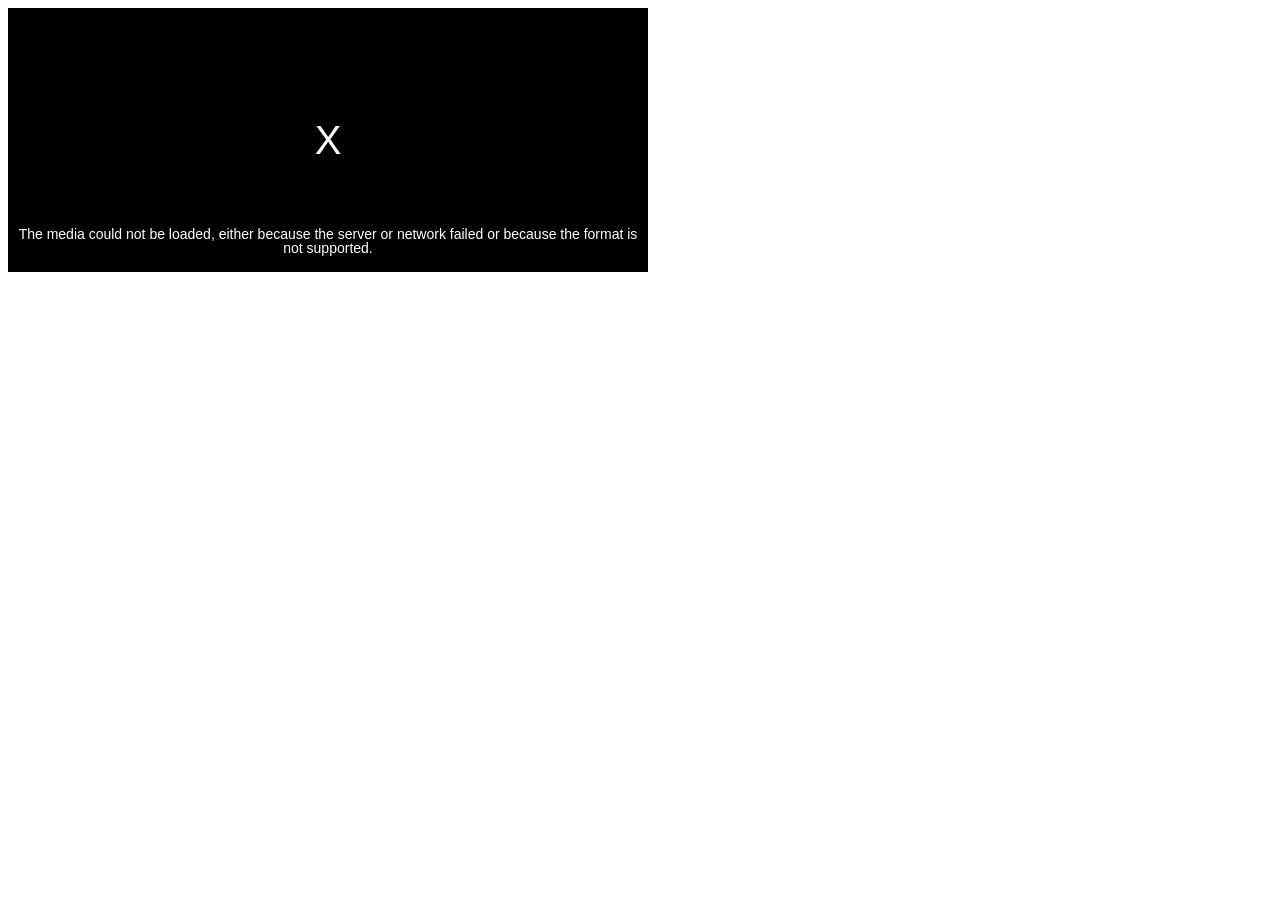
<file: mud/src/main/webapp/js/tool/video5/index.html>
<!doctype html>
<html>
<head>
<meta charset="utf-8">
<title>video5.0</title>
<link href="css/video-js.min.css" rel="stylesheet">
<script src="js/video.min.js"></script>
</head>

<body>


<video id="really-cool-video" class="video-js vjs-default-skin" controls
 preload="auto" width="640" height="264" poster="http://video-js.zencoder.com/oceans-clip.png"
 data-setup='{}'>
 	<source src="http://video-js.zencoder.com/oceans-clip.mp4" type='video/mp4' />
	<source src="http://vjs.zencdn.net/v/oceans.webm" type='video/webm'>
    <source src="http://vjs.zencdn.net/v/oceans.ogv" type='video/ogg'>
  <p class="vjs-no-js">
    To view this video please enable JavaScript, and consider upgrading to a web browser
    that <a href="http://videojs.com/html5-video-support/" target="_blank">supports HTML5 video</a>
  </p>
</video>

</body>
</html>
</file>
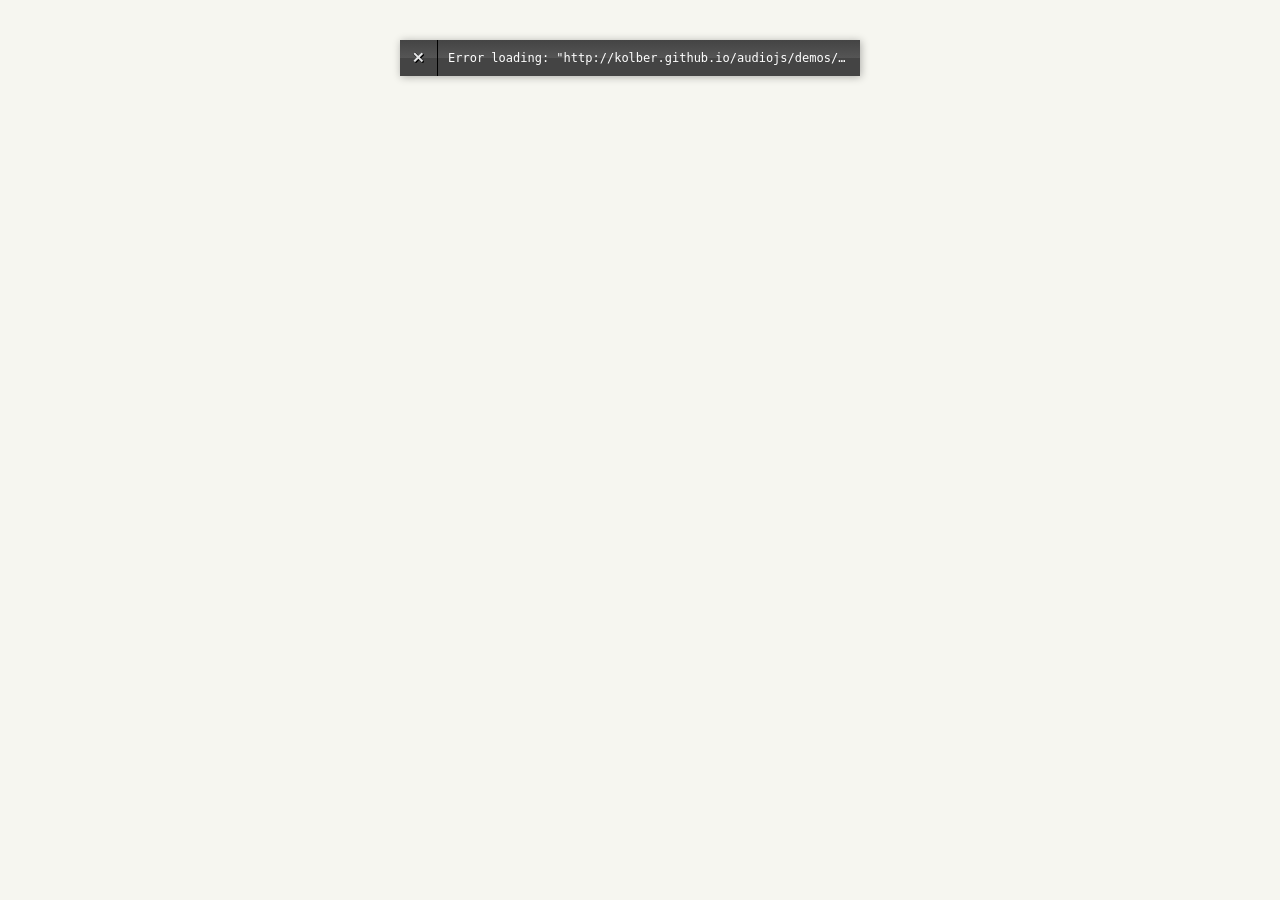
<file: mud/src/main/webapp/js/tool/audiojs/index - 副本.html>
<!DOCTYPE html>
<html lang="en">
  <head>
    <meta charset="utf-8">
    <title>audio.js</title>
    <script src="./audiojs/audio.min.js"></script>
    <link rel="stylesheet" href="./includes/index.css" media="screen">
    <script>
      audiojs.events.ready(function() {
        audiojs.createAll();
      });
    </script>
  </head>
  <body>
    <audio src="http://kolber.github.io/audiojs/demos/mp3/juicy.mp3" preload="auto"></audio>
  </body>
</html>
</file>
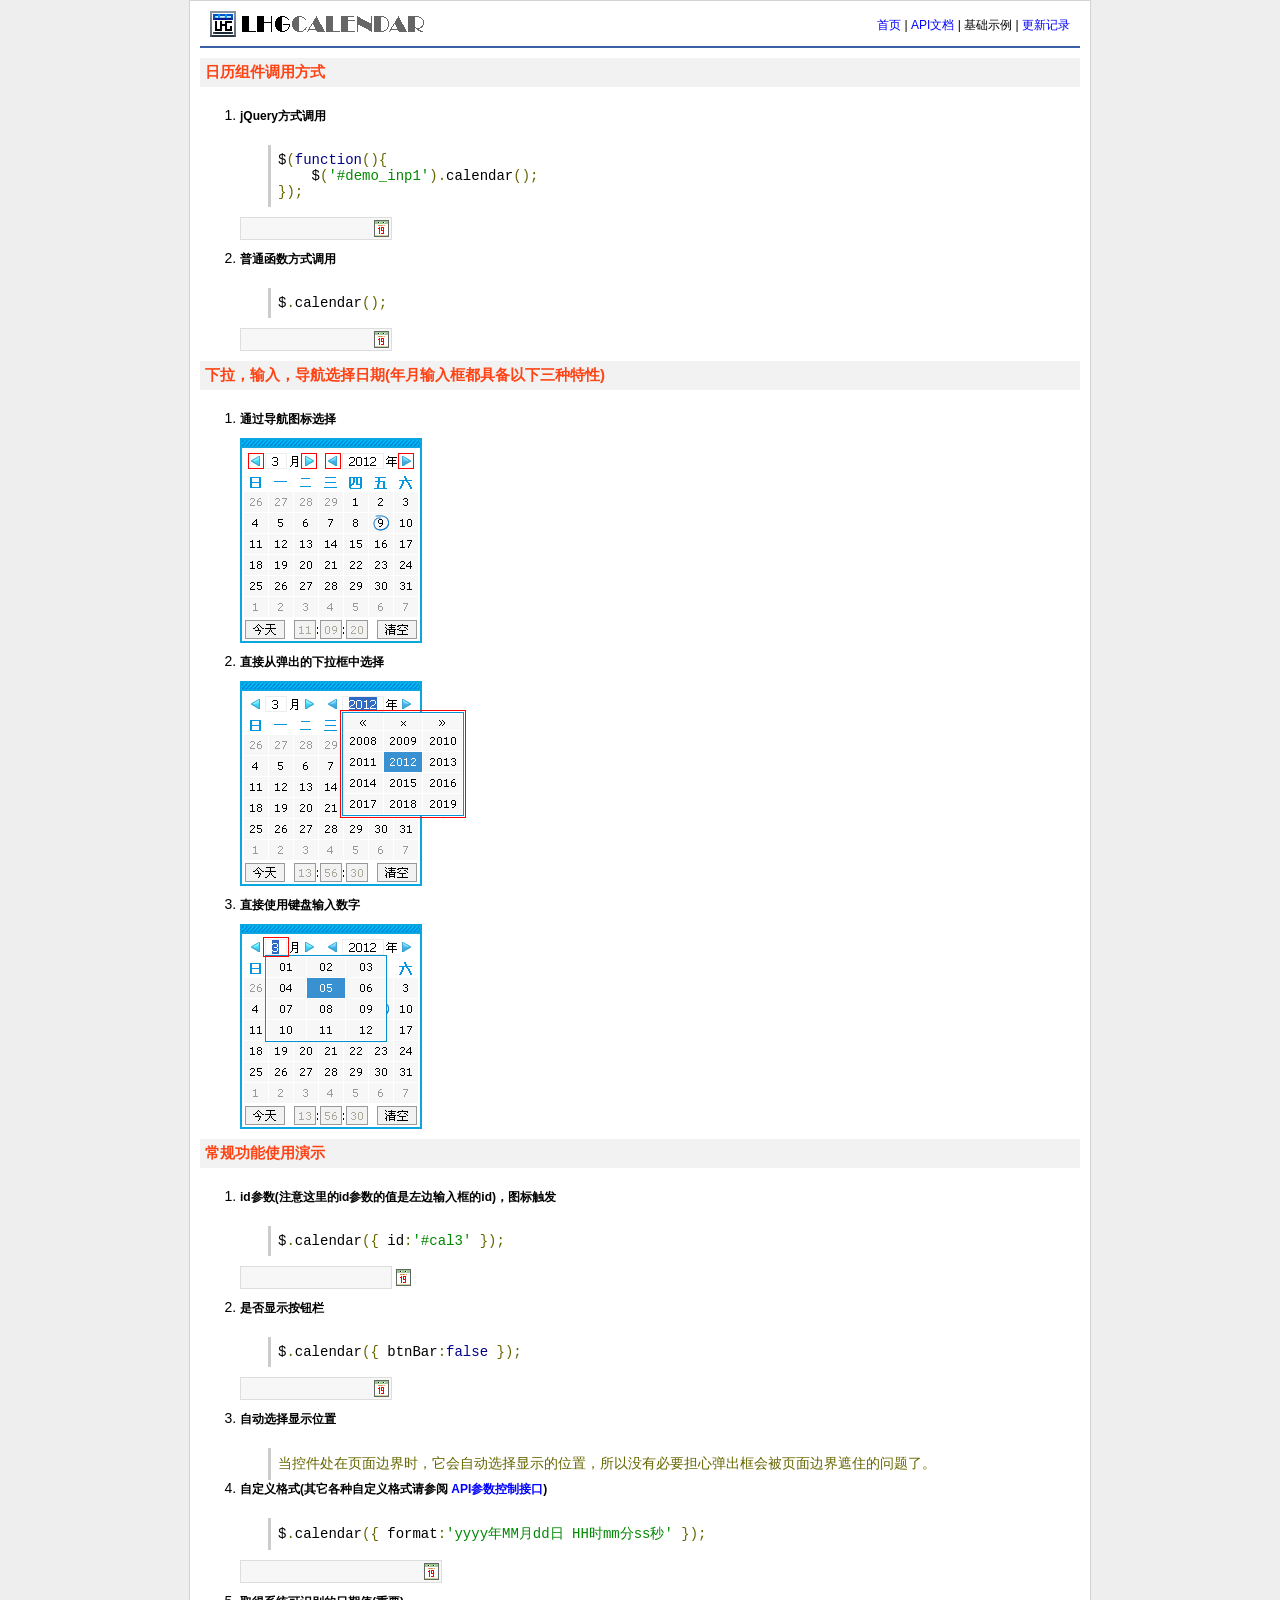
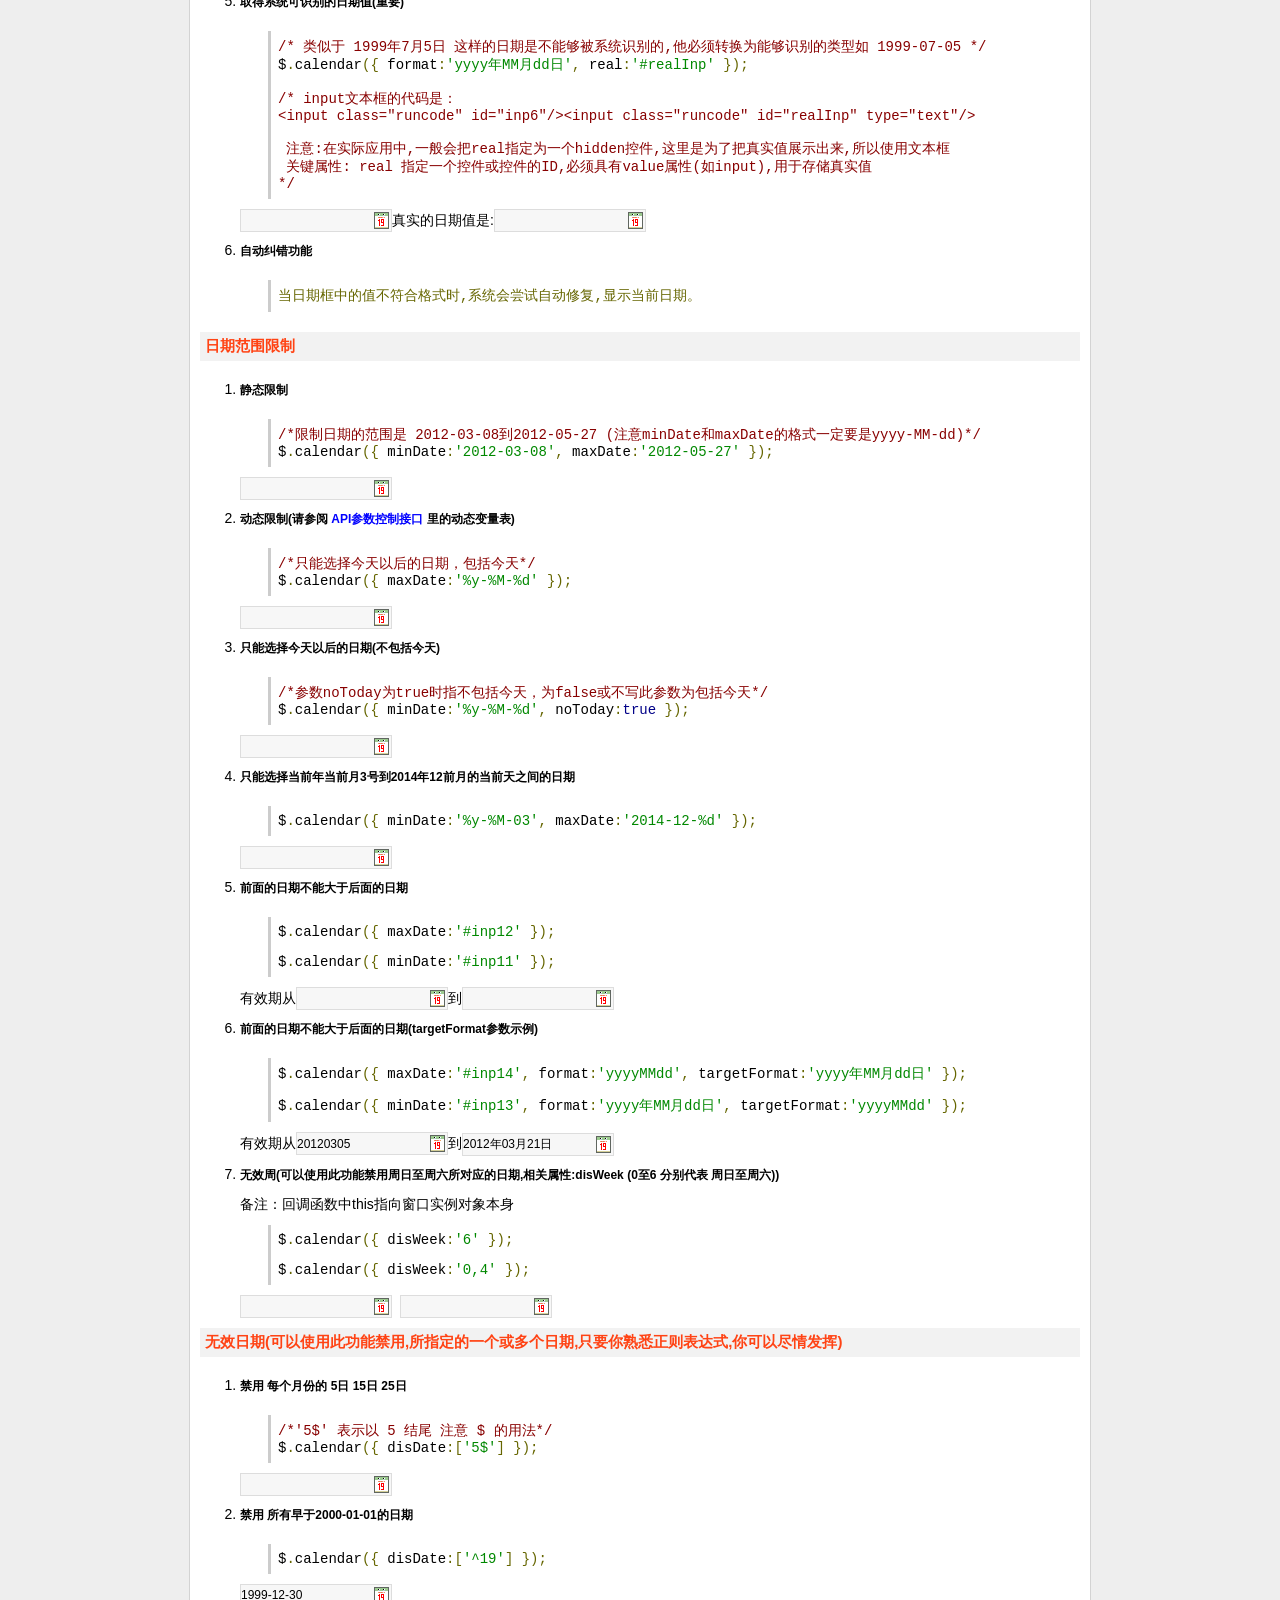
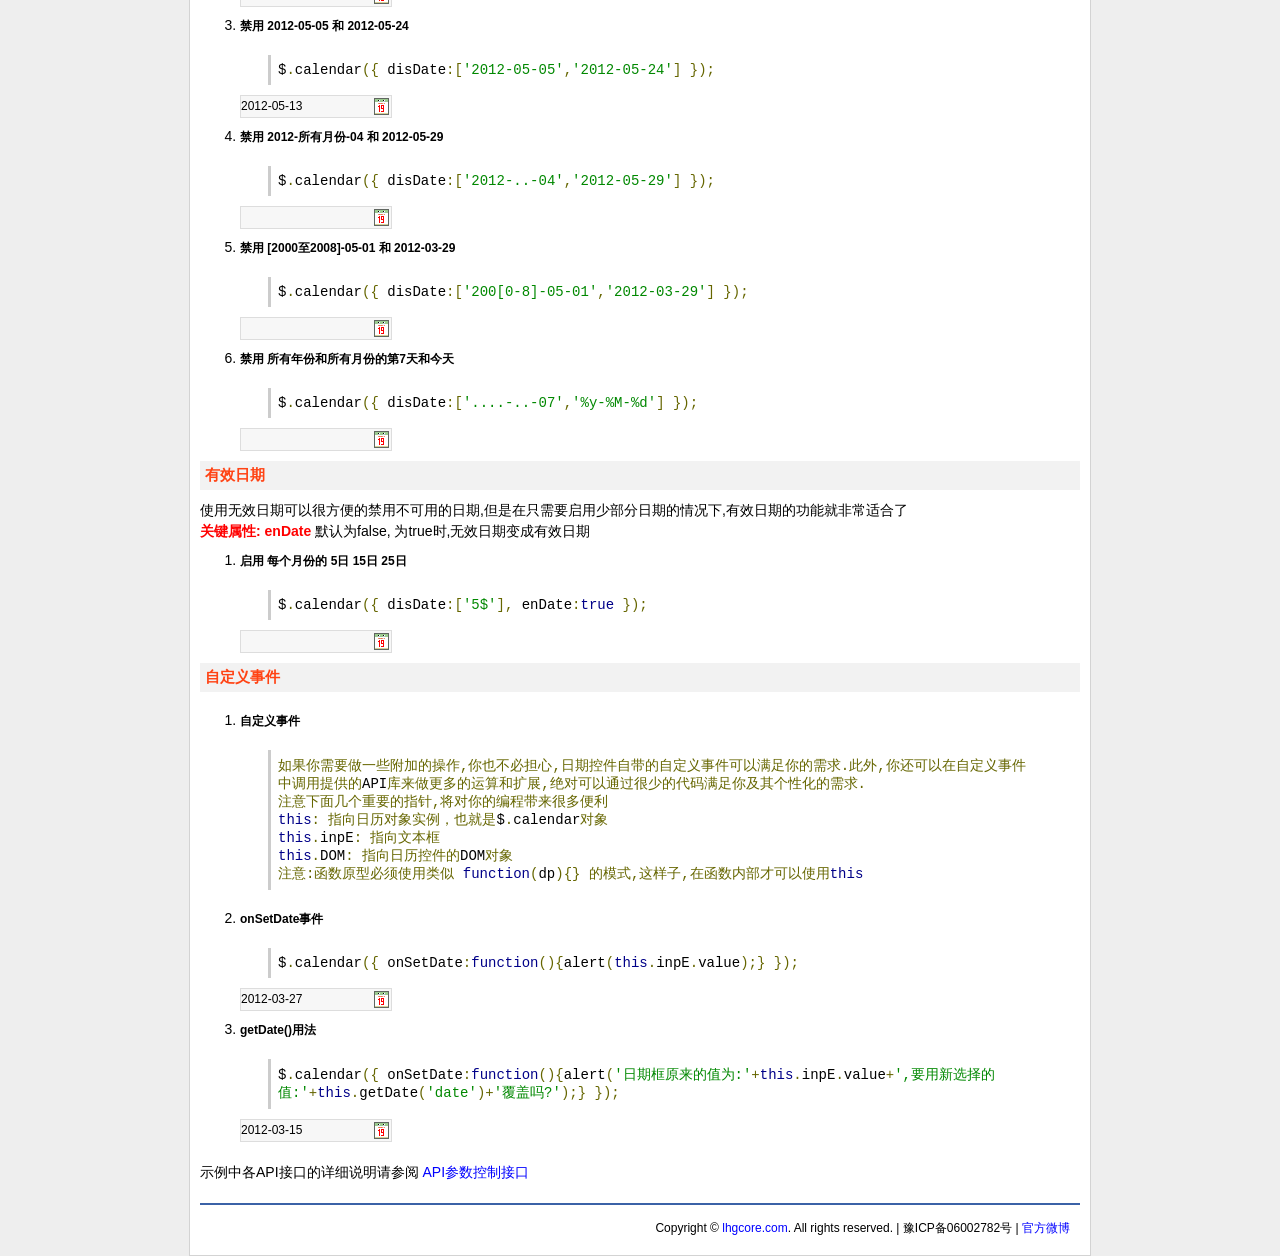
<file: mud/src/main/webapp/js/date/lhgcalendar/_demo/demo.html>
﻿<!DOCTYPE html PUBLIC "-//W3C//DTD XHTML 1.0 Transitional//EN" "http://www.w3.org/TR/xhtml1/DTD/xhtml1-transitional.dtd">
<html xmlns="http://www.w3.org/1999/xhtml">
<head>
    <meta http-equiv="Content-Type" content="text/html; charset=utf-8"/>
	<title>基础示例 - LHGCALENDAR</title>
    <meta name="keywords" content="lhg,lhgcalendar,calendar,date,datepicker,time,日历,弹出日历,js日历,组件,js组件,js库,lhgcore,javascript,jquery,window,clientside,control,open source,LGPL,dhtml,html,xhtml,word,plugins"/>
    <meta name="description" content="lhgcalendar是一功能强大的简单迷你并且高效的弹出日历组件,基于网络访问并且兼容IE 6.0+,Firefox 3.0+,Opera 9.6+,Chrome 1.0+,Safari 3.22+."/>
    <meta name="copyright" content="lhgcore.com"/>
	<link rel="icon" href="../favicon.ico" type="image/x-icon"/>
	<link rel="shortcut icon" href="../favicon.ico" type="image/x-icon"/>
	<link href="../_doc/common.css" type="text/css" rel="stylesheet"/>
	<link href="../_doc/prettify/prettify.css" type="text/css" rel="stylesheet"/>
	<script type="text/javascript" src="../_doc/prettify/prettify.js"></script>
	<script type="text/javascript" src="../jquery-1.7.1.min.js"></script>
	<script type="text/javascript" src="../lhgcalendar.min.js"></script>
	<script type="text/javascript" src="demo.js"></script>
	<script type="text/javascript">
$(function(){
    $('#demo_inp1').calendar();
	$('#img').calendar({ id:'#cal3' });
});
	</script>
</head>

<body>
    <div class="container">
	    <div class="header">
		    <div class="hd_logo"><a href="../index.html"><img border="0" src="../_doc/images/lhgcal_logo.gif" alt="lhgcalendar"/></a></div>
			<div class="hd_nav">
			    <a href="../index.html">首页</a> | <a href="../_doc/api.html">API文档</a> | 基础示例 | <a href="../_doc/update.html">更新记录</a>
			</div>
		</div>
		<div class="line">&nbsp;</div>
		<div class="cbody">
			<h2>日历组件调用方式</h2>
			<p></p>
			<ol>
			    <li>
			        <h3>jQuery方式调用</h3>
					<p></p>
<pre class="prettyprint">
$(function(){
    $('#demo_inp1').calendar();
});
</pre>
					<p><input class="runcode" id="demo_inp1"/></p>
				</li>
			    <li>
			        <h3>普通函数方式调用</h3>
					<p></p>
<pre class="prettyprint" id="demo_inp2">
$.calendar();
</pre>
					<p><input class="runcode" name="demo_inp2"/></p>
				</li>
			</ol>
			<h2>下拉，输入，导航选择日期(年月输入框都具备以下三种特性)</h2>
			<p></p>
			<ol>
			    <li>
				    <h3>通过导航图标选择</h3>
					<p><img src="../_doc/images/calendar1.gif"/></p>
				</li>
				<li>
				    <h3>直接从弹出的下拉框中选择</h3>
					<p><img src="../_doc/images/calendar2.gif"/></p>
				</li>
				<li>
				    <h3>直接使用键盘输入数字</h3>
					<p><img src="../_doc/images/calendar3.gif"/></p>
				</li>
			</ol>
			<h2>常规功能使用演示</h2>
			<p></p>
			<ol>
			    <li>
			        <h3>id参数(注意这里的id参数的值是左边输入框的id)，图标触发</h3>
					<p></p>
<pre class="prettyprint">
$.calendar({ id:'#cal3' });
</pre>
					<p><input id="cal3" style="border:1px solid #ddd;background:#f7f7f7;cursor:pointer;font:12px tahoma,arial;height:21px;width:150px;"/>&nbsp;<img id="img" align="absmiddle" src="../_doc/images/iconDate.gif"/></p>
				</li>
				<li>
			        <h3 >是否显示按钮栏</h3>
					<p></p>
<pre class="prettyprint" id="demo_inp3">
$.calendar({ btnBar:false });
</pre>
					<p><input class="runcode" name="demo_inp3"/></p>
				</li>
				<li>
			        <h3>自动选择显示位置</h3>
					<p></p>
<pre class="prettyprint">
当控件处在页面边界时，它会自动选择显示的位置，所以没有必要担心弹出框会被页面边界遮住的问题了。
</pre>
				</li>
				<li>
			        <h3 >自定义格式(其它各种自定义格式请参阅 <a href="../_doc/api.html" target="_blank">API参数控制接口</a>)</h3>
					<p></p>
<pre class="prettyprint" id="demo_inp4">
$.calendar({ format:'yyyy年MM月dd日 HH时mm分ss秒' });
</pre>					
				    <p><input class="runcode" name="demo_inp4" style="width:200px;"/></p>
				</li>
				<li>
			        <h3>取得系统可识别的日期值(重要)</h3>
					<p></p>
<pre class="prettyprint" id="demo_inp5">
/* 类似于 1999年7月5日 这样的日期是不能够被系统识别的,他必须转换为能够识别的类型如 1999-07-05 */
$.calendar({ format:'yyyy年MM月dd日', real:'#realInp' });

/* input文本框的代码是：
&lt;input class=&quot;runcode&quot; id=&quot;inp6&quot;/&gt;&lt;input class=&quot;runcode&quot; id=&quot;realInp&quot; type=&quot;text&quot;/&gt;

 注意:在实际应用中,一般会把real指定为一个hidden控件,这里是为了把真实值展示出来,所以使用文本框
 关键属性: real 指定一个控件或控件的ID,必须具有value属性(如input),用于存储真实值
*/
</pre>					
				    <p><input class="runcode" name="demo_inp5"/>真实的日期值是:<input class="runcode" id="realInp" type="text"/></p>
				</li>
				<li>
			        <h3>自动纠错功能</h3>
					<p></p>
<pre class="prettyprint" id="demo_position">
当日期框中的值不符合格式时,系统会尝试自动修复,显示当前日期。
</pre>
				</li>
				<p></p>
			</ol>
			<h2>日期范围限制</h2>
			<p></p>
			<ol>
				<li>
			        <h3>静态限制</h3>
					<p></p>
<pre class="prettyprint" id="demo_inp6">
/*限制日期的范围是 2012-03-08到2012-05-27 (注意minDate和maxDate的格式一定要是yyyy-MM-dd)*/
$.calendar({ minDate:'2012-03-08', maxDate:'2012-05-27' });
</pre>
					<p><input class="runcode" name="demo_inp6"/></p>
				</li>
				<li>
			        <h3>动态限制(请参阅 <a href="../_doc/api.html" target="_blank">API参数控制接口</a> 里的动态变量表)</h3>
					<p></p>
<pre class="prettyprint" id="demo_inp7">
/*只能选择今天以后的日期，包括今天*/
$.calendar({ maxDate:'%y-%M-%d' });
</pre>
					<p><input class="runcode" name="demo_inp7"/></p>
				</li>
				<li>
			        <h3>只能选择今天以后的日期(不包括今天)</h3>
					<p></p>
<pre class="prettyprint" id="demo_inp8">
/*参数noToday为true时指不包括今天，为false或不写此参数为包括今天*/
$.calendar({ minDate:'%y-%M-%d', noToday:true });
</pre>
					<p><input class="runcode" name="demo_inp8"/></p>
				</li>
				<li>
			        <h3>只能选择当前年当前月3号到2014年12前月的当前天之间的日期</h3>
					<p></p>
<pre class="prettyprint" id="demo_inp9">
$.calendar({ minDate:'%y-%M-03', maxDate:'2014-12-%d' });
</pre>
					<p><input class="runcode" name="demo_inp9"/></p>
				</li>
				<li>
			        <h3>前面的日期不能大于后面的日期</h3>
					<p></p>
<pre class="prettyprint" id="demo_inp10">
$.calendar({ maxDate:'#inp12' });
</pre>
<pre class="prettyprint" id="demo_inp11">
$.calendar({ minDate:'#inp11' });
</pre>
					<p>有效期从<input class="runcode" id="inp11" name="demo_inp10"/>到<input class="runcode" id="inp12" type="text" name="demo_inp11"/></p>
				</li>
				<li>
			        <h3>前面的日期不能大于后面的日期(targetFormat参数示例)</h3>
					<p></p>
<pre class="prettyprint" id="demo_inp12">
$.calendar({ maxDate:'#inp14', format:'yyyyMMdd', targetFormat:'yyyy年MM月dd日' });
</pre>
<pre class="prettyprint" id="demo_inp13">
$.calendar({ minDate:'#inp13', format:'yyyy年MM月dd日', targetFormat:'yyyyMMdd' });
</pre>
					<p>有效期从<input class="runcode" id="inp13" name="demo_inp12" value="20120305"/>到<input class="runcode" id="inp14" name="demo_inp13" value="2012年03月21日"/></p>
				</li>
				<li>
			        <h3>无效周(可以使用此功能禁用周日至周六所对应的日期,相关属性:disWeek (0至6 分别代表 周日至周六))</h3>
					<p>备注：回调函数中this指向窗口实例对象本身</p>
<pre class="prettyprint" id="demo_inp14">
$.calendar({ disWeek:'6' });
</pre>
<pre class="prettyprint" id="demo_inp15">
$.calendar({ disWeek:'0,4' });
</pre>
					<p><input class="runcode" name="demo_inp14"/>&nbsp;&nbsp;<input class="runcode" name="demo_inp15"/></p>
				</li>
			</ol>
			<h2>无效日期(可以使用此功能禁用,所指定的一个或多个日期,只要你熟悉正则表达式,你可以尽情发挥)</h2>
			<p></p>
			<ol>
				<li>
			        <h3>禁用 每个月份的 5日 15日 25日</h3>
					<p></p>
<pre class="prettyprint" id="demo_inp16">
/*'5$' 表示以 5 结尾 注意 $ 的用法*/
$.calendar({ disDate:['5$'] });
</pre>
					<p><input class="runcode" name="demo_inp16"/></p>
				</li>
				<li>
			        <h3>禁用 所有早于2000-01-01的日期</h3>
					<p></p>
<pre class="prettyprint" id="demo_inp17">
$.calendar({ disDate:['^19'] });
</pre>
					<p><input class="runcode" name="demo_inp17" value="1999-12-30"/></p>
				</li>
				<li>
			        <h3>禁用 2012-05-05 和 2012-05-24</h3>
					<p></p>
<pre class="prettyprint" id="demo_inp18">
$.calendar({ disDate:['2012-05-05','2012-05-24'] });
</pre>
					<p><input class="runcode" name="demo_inp18" value="2012-05-13"/></p>
				</li>
				<li>
			        <h3>禁用 2012-所有月份-04 和 2012-05-29</h3>
					<p></p>
<pre class="prettyprint" id="demo_inp19">
$.calendar({ disDate:['2012-..-04','2012-05-29'] });
</pre>
					<p><input class="runcode" name="demo_inp19"/></p>
				</li>
				<li>
			        <h3>禁用 [2000至2008]-05-01 和 2012-03-29</h3>
					<p></p>
<pre class="prettyprint" id="demo_inp20">
$.calendar({ disDate:['200[0-8]-05-01','2012-03-29'] });
</pre>
					<p><input class="runcode" name="demo_inp20"/></p>
				</li>
				<li>
			        <h3>禁用 所有年份和所有月份的第7天和今天</h3>
					<p></p>
<pre class="prettyprint" id="demo_inp21">
$.calendar({ disDate:['....-..-07','%y-%M-%d'] });
</pre>
					<p><input class="runcode" name="demo_inp21"/></p>
				</li>
			</ol>
			<h2>有效日期</h2>
			<p>使用无效日期可以很方便的禁用不可用的日期,但是在只需要启用少部分日期的情况下,有效日期的功能就非常适合了<br/><strong style="color:red">关键属性: enDate</strong> 默认为false, 为true时,无效日期变成有效日期</p>
			<ol>
				<li>
			        <h3>启用 每个月份的 5日 15日 25日</h3>
					<p></p>
<pre class="prettyprint" id="demo_inp22">
$.calendar({ disDate:['5$'], enDate:true });
</pre>
					<p><input class="runcode" name="demo_inp22"/></p>
				</li>
			</ol>
			<h2>自定义事件</h2>
			<p></p>
			<ol>
				<li>
			        <h3>自定义事件</h3>
					<p></p>
<pre class="prettyprint" id="demo_api_7">
如果你需要做一些附加的操作,你也不必担心,日期控件自带的自定义事件可以满足你的需求.此外,你还可以在自定义事件中调用提供的API库来做更多的运算和扩展,绝对可以通过很少的代码满足你及其个性化的需求.
注意下面几个重要的指针,将对你的编程带来很多便利
this: 指向日历对象实例，也就是$.calendar对象
this.inpE: 指向文本框
this.DOM: 指向日历控件的DOM对象
注意:函数原型必须使用类似 function(dp){} 的模式,这样子,在函数内部才可以使用this
</pre>
					<p></p>
				</li>
				<li>
			        <h3>onSetDate事件</h3>
					<p></p>
<pre class="prettyprint" id="demo_inp23">
$.calendar({ onSetDate:function(){alert(this.inpE.value);} });
</pre>
					<p><input class="runcode" name="demo_inp23" value="2012-03-27"/></p>
				</li>
				<li>
			        <h3>getDate()用法</h3>
					<p></p>
<pre class="prettyprint" id="demo_inp24">
$.calendar({ onSetDate:function(){alert('日期框原来的值为:'+this.inpE.value+',要用新选择的值:'+this.getDate('date')+'覆盖吗?');} });
</pre>
					<p><input class="runcode" name="demo_inp24" value="2012-03-15"/></p>
				</li>
			</ol>
			<p>示例中各API接口的详细说明请参阅 <a href="../_doc/api.html">API参数控制接口</a></p>
		</div>
		<div class="line">&nbsp;</div>
		<div class="footer">
		    <div class="ft_copy">Copyright &copy <a href="http://www.lhgcore.com/" target="_blank">lhgcore.com</a>. All rights reserved. | 豫ICP备06002782号 | <a href="http://t.qq.com/lhgcore" target="_blank">官方微博</a></div>
		</div>
	</div>
	<script type="text/javascript">prettyPrint();</script>
	</div>
</body>
</html>
</file>
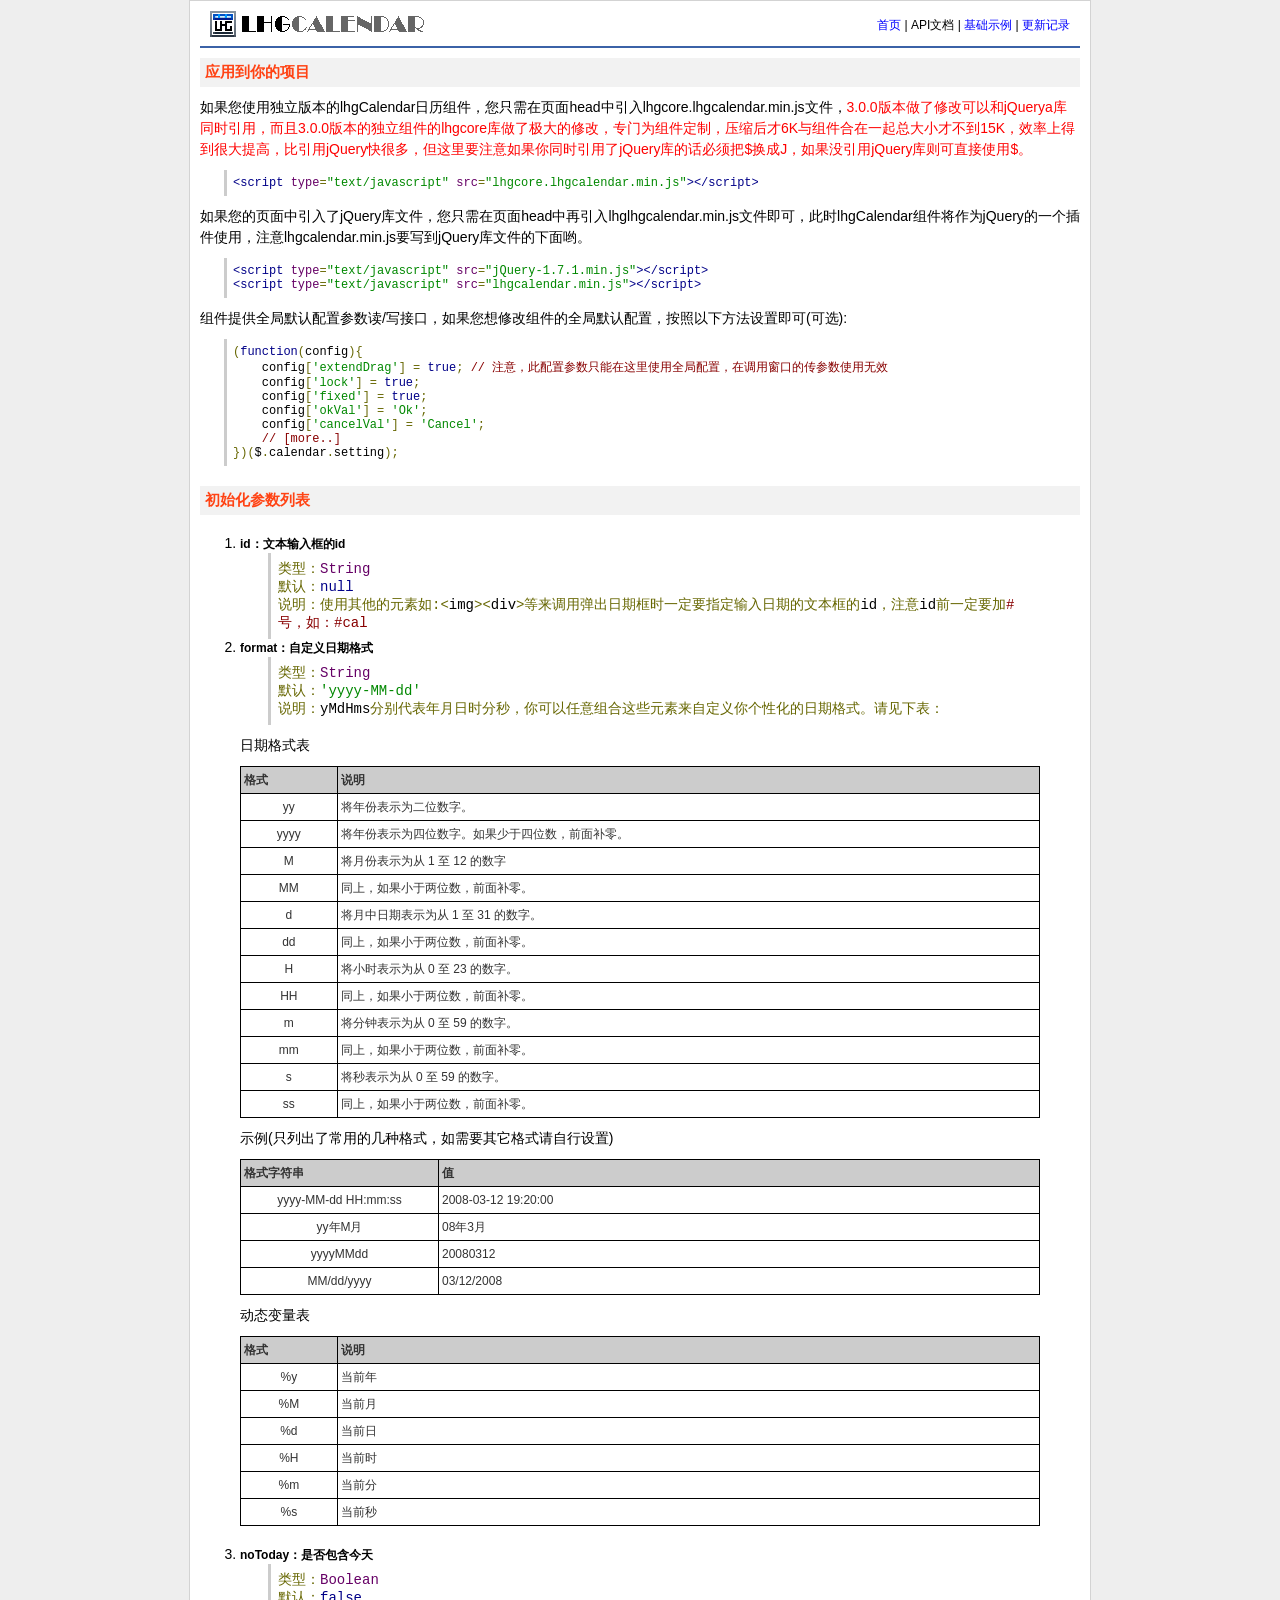
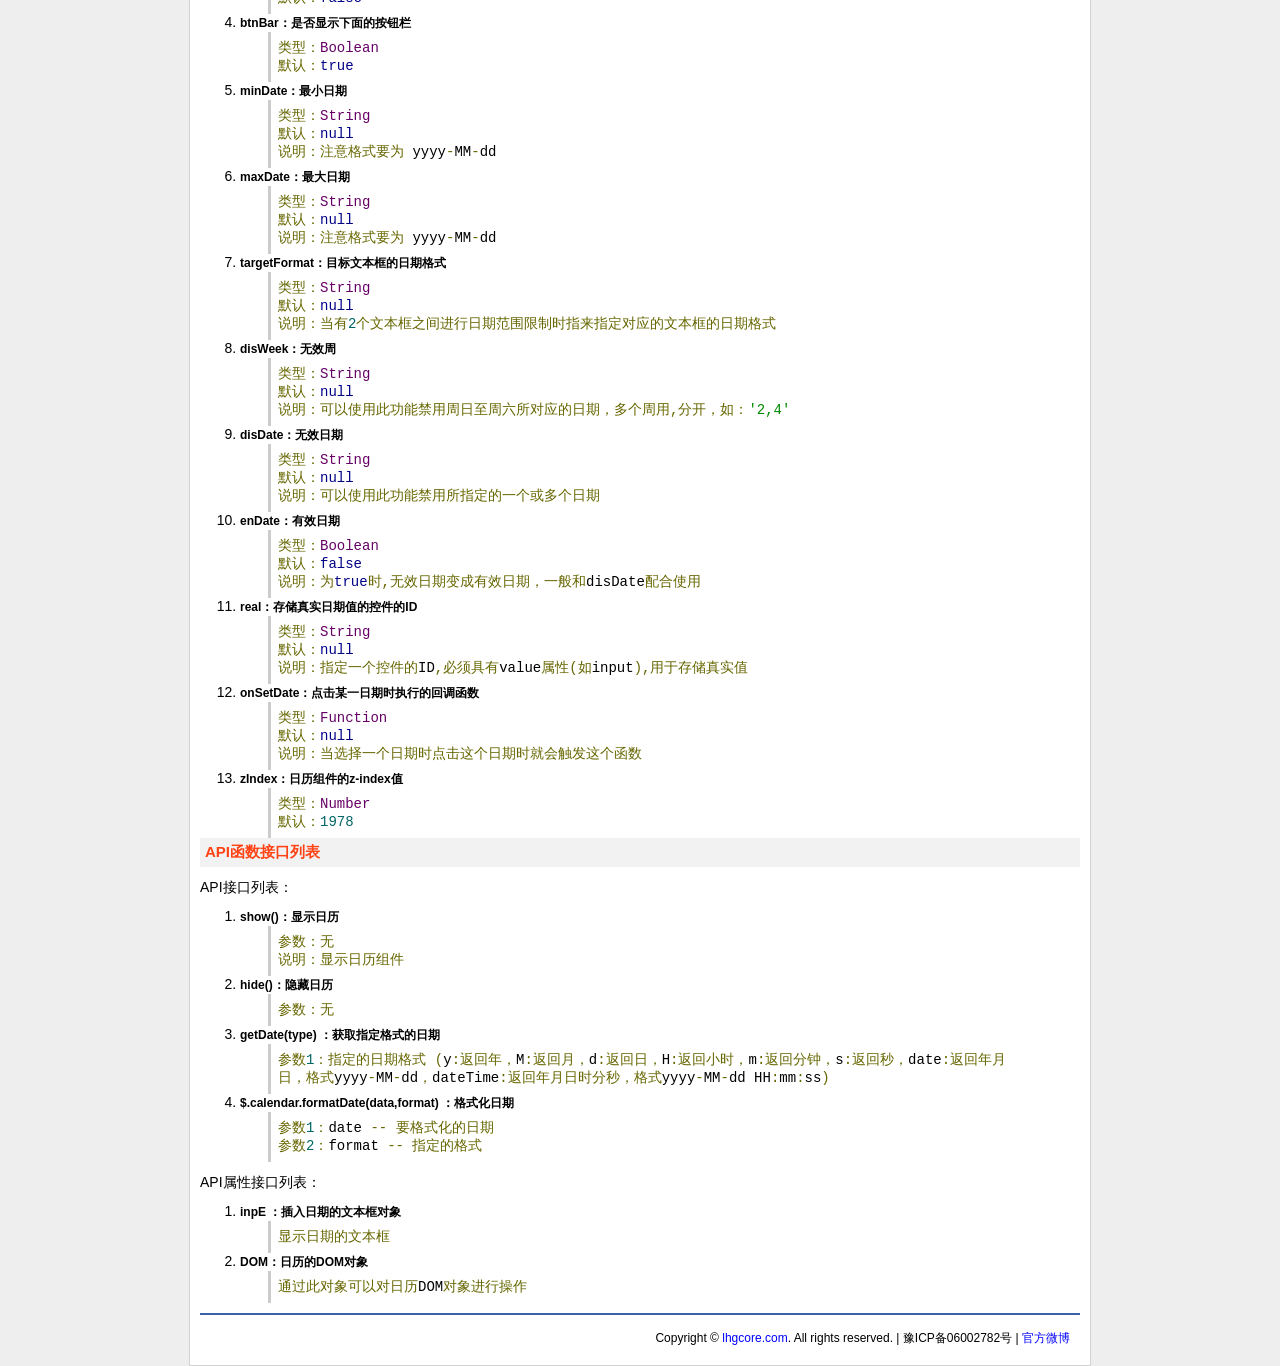
<file: mud/src/main/webapp/js/date/lhgcalendar/_doc/api.html>
﻿<!DOCTYPE html PUBLIC "-//W3C//DTD XHTML 1.0 Transitional//EN" "http://www.w3.org/TR/xhtml1/DTD/xhtml1-transitional.dtd">
<html xmlns="http://www.w3.org/1999/xhtml">
<head>
    <meta http-equiv="Content-Type" content="text/html; charset=utf-8"/>
    <title>API文档 - LHGCALENDAR</title>
    <meta name="keywords" content="lhg,lhgcalendar,calendar,date,datepicker,time,日历,弹出日历,js日历,组件,js组件,js库,lhgcore,javascript,jquery,window,clientside,control,open source,LGPL,dhtml,html,xhtml,word,plugins"/>
    <meta name="description" content="lhgcalendar是一功能强大的简单迷你并且高效的弹出日历组件,基于网络访问并且兼容IE 6.0+,Firefox 3.0+,Opera 9.6+,Chrome 1.0+,Safari 3.22+."/>
    <meta name="copyright" content="lhgcore.com"/>
    <link rel="icon" href="../favicon.ico" type="image/x-icon"/>
    <link rel="shortcut icon" href="../favicon.ico" type="image/x-icon"/>
    <link href="common.css" type="text/css" rel="stylesheet"/>
	<link href="prettify/prettify.css" type="text/css" rel="stylesheet"/>
	<script type="text/javascript" src="prettify/prettify.js"></script>
</head>

<body>
    <div class="container">
	    <div class="header">
		    <div class="hd_logo"><a href="../index.html"><img border="0" src="../_doc/images/lhgcal_logo.gif" alt="lhgcalendar"/></a></div>
			<div class="hd_nav">
			    <a href="../index.html">首页</a> | API文档 | <a href="../_demo/demo.html">基础示例</a> | <a href="update.html">更新记录</a>
			</div>
		</div>
		<div class="line">&nbsp;</div>
		<div class="cbody">
		    <h2>应用到你的项目</h2>
			<p>如果您使用独立版本的lhgCalendar日历组件，您只需在页面head中引入lhgcore.lhgcalendar.min.js文件，<em style="color:#f00;font-style:normal;">3.0.0版本做了修改可以和jQuerya库同时引用，而且3.0.0版本的独立组件的lhgcore库做了极大的修改，专门为组件定制，压缩后才6K与组件合在一起总大小才不到15K，效率上得到很大提高，比引用jQuery快很多，但这里要注意如果你同时引用了jQuery库的话必须把$换成J，如果没引用jQuery库则可直接使用$。</em></p>
			<pre class="prettyprint">&lt;script type=&quot;text/javascript&quot; src=&quot;lhgcore.lhgcalendar.min.js&quot;&gt;&lt;/script&gt;</pre>
			<p>如果您的页面中引入了jQuery库文件，您只需在页面head中再引入lhglhgcalendar.min.js文件即可，此时lhgCalendar组件将作为jQuery的一个插件使用，注意lhgcalendar.min.js要写到jQuery库文件的下面哟。</p>
			<pre class="prettyprint">&lt;script type=&quot;text/javascript&quot; src=&quot;jQuery-1.7.1.min.js&quot;&gt;&lt;/script&gt;<br/>&lt;script type=&quot;text/javascript&quot; src=&quot;lhgcalendar.min.js&quot;&gt;&lt;/script&gt;</pre>
			<p>组件提供全局默认配置参数读/写接口，如果您想修改组件的全局默认配置，按照以下方法设置即可(可选):</p>
<pre class="prettyprint">
(function(config){
    config['extendDrag'] = true; // 注意，此配置参数只能在这里使用全局配置，在调用窗口的传参数使用无效
    config['lock'] = true;
    config['fixed'] = true;
    config['okVal'] = 'Ok';
    config['cancelVal'] = 'Cancel';
    // [more..]
})($.calendar.setting);
</pre>
			<p></p>
			<h2>初始化参数列表</h2>
			<p></p>
			<ol>
				<li>
				    <h3>id：文本输入框的id</h3>
					<pre class="prettyprint">类型：String<br/>默认：null<br/>说明：使用其他的元素如:&lt;img&gt;&lt;div&gt;等来调用弹出日期框时一定要指定输入日期的文本框的id，注意id前一定要加#号，如：#cal</pre>
				</li>
				<li>
				    <h3>format：自定义日期格式</h3>
					<pre class="prettyprint">类型：String<br/>默认：'yyyy-MM-dd'<br/>说明：yMdHms分别代表年月日时分秒，你可以任意组合这些元素来自定义你个性化的日期格式。请见下表：</pre>
					<p>日期格式表</p>
<table width="100%" border="0" cellspacing="1" bgcolor="#000000">
	<tr>
		<th width="12%">格式</th>
		<th width="88%">说明</th>
	</tr>
	<tr>
		<td align="center">yy</td>
		<td>将年份表示为二位数字。</td>
	</tr>
	<tr>
		<td align="center">yyyy</td>
		<td>将年份表示为四位数字。如果少于四位数，前面补零。</td>
	</tr>
	<tr>
		<td align="center">M</td>
		<td>将月份表示为从 1 至 12 的数字</td>
	</tr>
	<tr>
		<td align="center">MM</td>
		<td>同上，如果小于两位数，前面补零。</td>
	</tr>
	<tr>
		<td align="center">d</td>
		<td>将月中日期表示为从 1 至 31 的数字。</td>
	</tr>
	<tr>
		<td align="center">dd</td>
		<td>同上，如果小于两位数，前面补零。</td>
	</tr>
	<tr>
		<td align="center">H </td>
		<td>将小时表示为从 0 至 23 的数字。</td>
	</tr>
	<tr>
		<td align="center">HH</td>
		<td>同上，如果小于两位数，前面补零。</td>
	</tr>
	<tr>
		<td align="center">m</td>
		<td>将分钟表示为从 0 至 59 的数字。</td>
	</tr>
	<tr>
		<td align="center">mm</td>
		<td>同上，如果小于两位数，前面补零。</td>
	</tr>
	<tr>
		<td align="center">s</td>
		<td>将秒表示为从 0 至 59 的数字。</td>
	</tr>
	<tr>
		<td align="center">ss</td>
		<td>同上，如果小于两位数，前面补零。</td>
	</tr>
</table>
					<p>示例(只列出了常用的几种格式，如需要其它格式请自行设置)</p>
<table width="100%" border="0" cellspacing="1" bgcolor="#000000">
	<tr>
		<th width="191">格式字符串</th>
		<th>值</th>
	</tr>
	<tr>
		<td align="center">yyyy-MM-dd HH:mm:ss</td>
		<td>2008-03-12 19:20:00</td>
	</tr>
	<tr>
		<td align="center">yy年M月</td>
		<td>08年3月</td>
	</tr>
	<tr>
		<td align="center">yyyyMMdd</td>
		<td>20080312</td>
	</tr>
	<tr>
		<td align="center">MM/dd/yyyy</td>
		<td>03/12/2008</td>
	</tr>
</table>
					<p>动态变量表</p>
<table width="100%" border="0" cellspacing="1" bgcolor="#000000">
	<tr>
		<th width="12%">格式</th>
		<th width="88%">说明</th>
	</tr>
	<tr>
		<td align="center">%y</td>
		<td>当前年</td>
	</tr>
	<tr>
		<td align="center">%M</td>
		<td>当前月</td>
	</tr>
	<tr>
		<td align="center">%d</td>
		<td>当前日</td>
	</tr>
	<tr>
		<td align="center">%H</td>
		<td>当前时</td>
	</tr>
	<tr>
		<td align="center">%m</td>
		<td>当前分</td>
	</tr>
	<tr>
		<td align="center">%s</td>
		<td>当前秒</td>
	</tr>
</table>
				<p></p>
				</li>
				<li>
				    <h3>noToday：是否包含今天</h3>
					<pre class="prettyprint">类型：Boolean<br/>默认：false</pre>
				</li>
				<li>
				    <h3>btnBar：是否显示下面的按钮栏</h3>
					<pre class="prettyprint">类型：Boolean<br/>默认：true</pre>
				</li>
				<li>
				    <h3>minDate：最小日期</h3>
					<pre class="prettyprint">类型：String<br/>默认：null<br/>说明：注意格式要为 yyyy-MM-dd</pre>
				</li>
				<li>
				    <h3>maxDate：最大日期</h3>
					<pre class="prettyprint">类型：String<br/>默认：null<br/>说明：注意格式要为 yyyy-MM-dd</pre>
				</li>
				<li>
				    <h3>targetFormat：目标文本框的日期格式</h3>
					<pre class="prettyprint">类型：String<br/>默认：null<br/>说明：当有2个文本框之间进行日期范围限制时指来指定对应的文本框的日期格式</pre>
				</li>
				<li>
				    <h3>disWeek：无效周</h3>
					<pre class="prettyprint">类型：String<br/>默认：null<br/>说明：可以使用此功能禁用周日至周六所对应的日期，多个周用,分开，如：'2,4'</pre>
				</li>
				<li>
				    <h3>disDate：无效日期</h3>
					<pre class="prettyprint">类型：String<br/>默认：null<br/>说明：可以使用此功能禁用所指定的一个或多个日期</pre>
				</li>
				<li>
				    <h3>enDate：有效日期 </h3>
					<pre class="prettyprint">类型：Boolean<br/>默认：false<br/>说明：为true时,无效日期变成有效日期，一般和disDate配合使用</pre>
				</li>
				<li>
				    <h3>real：存储真实日期值的控件的ID</h3>
					<pre class="prettyprint">类型：String<br/>默认：null<br/>说明：指定一个控件的ID,必须具有value属性(如input),用于存储真实值</pre>
				</li>
				<li>
				    <h3>onSetDate：点击某一日期时执行的回调函数</h3>
					<pre class="prettyprint">类型：Function<br/>默认：null<br/>说明：当选择一个日期时点击这个日期时就会触发这个函数</pre>
				</li>
				<li>
				    <h3>zIndex：日历组件的z-index值</h3>
					<pre class="prettyprint">类型：Number<br/>默认：1978</pre>
				</li>
			</ol>
			<h2>API函数接口列表</h2>
			<p>API接口列表：</p>
			<ol>
				<li>
				    <h3>show()：显示日历</h3>
					<pre class="prettyprint">参数：无<br/>说明：显示日历组件</pre>
				</li>
				<li>
				    <h3>hide()：隐藏日历</h3>
					<pre class="prettyprint">参数：无</pre>
				</li>
				<li>
				    <h3>getDate(type) ：获取指定格式的日期</h3>
					<pre class="prettyprint">参数1：指定的日期格式 (y:返回年，M:返回月，d:返回日，H:返回小时，m:返回分钟，s:返回秒，date:返回年月日，格式yyyy-MM-dd，dateTime:返回年月日时分秒，格式yyyy-MM-dd HH:mm:ss)</pre>
				</li>
				<li>
				    <h3>$.calendar.formatDate(data,format) ：格式化日期</h3>
					<pre class="prettyprint">参数1：date -- 要格式化的日期<br/>参数2：format -- 指定的格式</pre>
				</li>
			</ol>
			<p>API属性接口列表：</p>
			<ol>
			    <li>
				    <h3>inpE ：插入日期的文本框对象</h3>
					<pre class="prettyprint">显示日期的文本框</pre>
				</li>
			    <li>
				    <h3>DOM：日历的DOM对象</h3>
					<pre class="prettyprint">通过此对象可以对日历DOM对象进行操作</pre>
				</li>
			</ol>
		</div>
		<div class="line">&nbsp;</div>
		<div class="footer">
		    <div class="ft_copy">Copyright &copy <a href="http://www.lhgcore.com/" target="_blank">lhgcore.com</a>. All rights reserved. | 豫ICP备06002782号 | <a href="http://t.qq.com/lhgcore" target="_blank">官方微博</a></div>
		</div>
	</div>
	<script type="text/javascript">prettyPrint();</script>
</body>
</html>
</file>
<file: mud/src/main/webapp/js/date/lhgcalendar/_doc/common.css>
/*!
 * lhgcore.com common StyleSheet
 * Copyright (c) 2009 - 2011 By Li Hui Gang
 */
*{margin:0;padding:0;}
body{background-color:#eee;color:#000;font:12px tahoma,arial,sans-serif;padding:0px 0;}
pre{font-family:"Courier New",Courier,monospace;}

/* ���õ�ͷ���ͺ��߿�ʼ */
.container{width:900px;background:#fff;margin:auto;border:1px solid #d3d3d3;}
.line{height:2px;background:#3B62A7;font-size:0;margin:5px 10px;}

.header{height:40px;padding:0 20px;}
.hd_logo{float:left;padding-top:10px;}
.hd_nav{float:right;padding-top:15px;line-height:18px;}
a{text-decoration:none;color:#00f;}
/* ���õ�ͷ���ͺ��߽��� */

/* ��ҳ���ݲ��ֿ�ʼ */
.content{padding:0 15px;}
.left{margin-right:280px;}
.right{float:right;}

.ldg_box{font-size:14px;margin:4px 5px; padding:8px; text-align:left; color:#000; background:#EEF7F5; border:1px solid #D7EAE2; -moz-border-radius: 3px; -webkit-border-radius: 3px; border-radius:3px;}
.ldg_box_ui{margin:10px 0 0;width:270px;padding:0;background:#FFF;}
.box_title{background:url(images/boxtitle.gif) no-repeat left center;padding: 0 10px;margin-left:15px;line-height:30px;font-size:12px;color:#000;}
.ldg_box p{padding:5px 0 5px 10px;font-size:12px;}
.ldg_box p a,.ldg_box p span{border:1px solid #d3d3d3;background:#EEF7F5;padding:3px 8px;color:#00f;}

.lt_syn{padding:0 20px 5px 10px;}
.lt_syn h2{font-size:12px;color:#1E9300;line-height:26px;margin-top:5px;}
.lt_syn p{line-height:1.6;background:url("images/dotline.gif") repeat-x center bottom;padding-bottom:5px;}
.lt_syn ul{ padding:5px; background-color:#F8F8F8; border:solid 1px #e3e3e3; -moz-border-radius: 5px; -webkit-border-radius: 5px; border-radius:5px; }
.lt_syn li { margin:10px; list-style: disc inside; }
/* ��ҳ���ݲ��ֽ��� */

/* ���õ�����ҳ�����ݲ��ֿ�ʼ */
.cbody{padding:5px 10px;}
.cbody h2{font-size:15px;color:#FF4314;padding:5px;background:#f2f2f2;}
.cbody p{font-size:14px;padding:10px 0;line-height:1.5;}
.cbody ol{font-size:14px;padding:0 40px;}
.cbody ol h3{font-size:12px;}
.cbody ul{font-size:12px;line-height:1.5em;padding:5px 40px;}
.cbody ul span{color:#f00;font-size:15px;}
.cbody dl { margin:0 10px; font-size:1.16em; color:#666; }
.cbody dt { font-weight:bold; color:#030; }
.cbody dl dd { margin:5px 20px; list-style:inside; text-indent:1em; }

.runcode{border:1px solid #ddd;background:url(images/iconDate.gif) center right no-repeat #f7f7f7;cursor:pointer;font:12px tahoma,arial;height:21px;width:150px;}

.cbody table{font:12px tahoma,arial;color:#333;}
.cbody td, .cbody th{background:#fff;padding:3px;line-height:20px;}
.cbody th{background:#ccc;}
/*�б�ɫ����*/
table.zebra, .zebra th, .zebra td { border-width: 1px; border-style: solid; margin: 0; font-family:'Microsoft Yahei', Tahoma, Arial!important; font-family:'����', Tahoma, Arial; }
table.zebra { table-layout: fixed; width: 100%; margin-bottom: 6px; padding: 0 1px 1px 0; border-spacing: 0; border-collapse: separate; *border-collapse:collapse; border-color: #abb8ce; background: #EDEDED; }
.zebra th { padding: 5px 4px; font-weight: bold; border-color: #f8f8f8 #abb8ce #abb8ce #f8f8f8; text-align: left; text-shadow: 1px 1px 0 #e4edfb; vertical-align: middle; background: #d0dbee; }
.zebra thead th { text-align:center; }
.zebra th strong { color:#090; border-bottom:1px dashed #090;  text-decoration:underline; }
.zebra td { padding:0; }
.zebra th.separate { text-align:center; border-color: #E1F196 #AECD1B #AECD1B #F3FAD6; background-color: #f3f7fd; }
.zebra td { padding: 4px; font: 12px/18px Consolas, "Courier New", Courier, monospace; text-align: left; vertical-align: top; }
.zebra td { border-color: #f8f8f8 #abb8ce #abb8ce #f8f8f8; background: #e0e8f5; }
.zebra tr.odd th { background: #dbe4f4; }
.zebra tr.odd td { background: #e6eef9; }
.zebra br { margin-bottom:1.8em; }

/* ���õ�ҳ�Ų��ֿ�ʼ */
.footer{padding:10px 20px 35px 20px;}
.ft_copy{float:right;}
/* ���õ�ҳ�Ų��ֽ��� */
</file>
<file: mud/src/main/webapp/js/tool/audiojs/includes/index.css>
@font-face { font-family: 'bpreplay'; font-weight: normal; font-style: normal; src: url('BPreplay-webfont.eot'); src: local('☺'), url('BPreplay-webfont.woff') format('woff'), url('BPreplay-webfont.ttf') format('truetype'), url('BPreplay-webfont.svg#webfontgzJ8Cr4g') format('svg'); }

body { width: 480px; margin: 40px auto; font-family: sans-serif; background: #f6f6f0; color: #330; line-height: 1.5; }
header { display: block; background: url('./divider.png') bottom center no-repeat; padding: 10px 0px; margin: 0px 0px 20px; text-align: center; }
h1 { display: inline; position: relative; margin: 0ex 0ex 1ex 1.2ex; font-family: 'bpreplay', sans-serif; font-weight: normal; font-size: 42px; letter-spacing: 1px; }
h1:before { content: '♬ '; position: absolute; top: 16px; left: -3.1ex; color: #da1c5c; font-size: 0.4em; }

.audiojs { margin: 15px 0px 20px; }
h2 { font-family: 'bpreplay', sans-serif; font-weight: normal; font-size: 24px; margin-bottom: 10px; line-height: 1.6; }

.download { background: url('./divider.png') top center no-repeat, url('./divider.png') bottom center no-repeat; margin: 30px 0px; padding: 20px 0px; text-align: center; }
.download a em { color: rgba(255, 255, 255, 0.8); font-style: normal; }
.download a em:before { content: '⬇ '; font-size: 0.8em; padding: 0px 4px 0px 0px; }
.download a { display: block; color: #f6f6f0; width: 190px; margin: 5px auto; padding: 8px 2px 8px 0px; font-size: 14px; border-bottom: 0px; background: #da1c5c;
  border-radius: 5px; -webkit-border-radius: 5px; -moz-border-radius: 5px; -o-border-radius: 5px;
  background-image: -webkit-gradient(linear, left top, left bottom, color-stop(0.2, #da1c5c), color-stop(0.5, #C81C5C), color-stop(0.51, #da1c5c), color-stop(1, #da1c5c));
  background-image: -moz-linear-gradient(center top, #da1c5c 0%, #C81C5C 50%, #da1c5c 51%, #da1c5c 100%); }
  
h3 { margin: 30px 0px 8px; }

p { font-size: 13px; margin: 0px 0px 5px; padding: 0px 0px 1px; }
em { font-style: normal; color: #b1aca0; padding-right: 3px; }
a { color: #330; text-decoration: none; border-bottom: 1px solid; }
blockquote { font-size: 13px; font-style: italic; border-left: 2px solid #b1aca0; padding: 0px 0px 2px 10px; margin: 0px 0px 10px; }
cite:before { content: "From:\00a0"; }
cite { border-top: 1px dotted #999; padding-top: 0.5em; display: block; word-wrap: break-word; }

ol { padding: 0px; font-size: 12px; color: #b1aca0; }
ol li { margin: 0px 0px 20px; }
ol li p { color: #330; }

ul { font-size: 13px; margin: 6px 0px; padding: 0px; list-style: none; }
ul li { position: relative; }
ul li:before { content: '\2022'; position: absolute; left: -1.8ex; }

pre,
code { background: #EFEEE6; color: #552; font-family: Monaco, Consolas, 'Lucida Console', monospace; font-size: 12px; padding: 0px 3px; }
pre { margin: 0px; padding: 4px 8px; }

footer { display: block; margin: 30px 0px 0px; color: #b1aca0; text-align: center; margin: 50px 0px 0px; }
footer a { color: #b1aca0; }
footer em { display: block; font-size: 1.2em; font-style: normal; }
footer .ab-c { font-family: 'Andale Mono', 'Courier New', courier; font-size: 0.75em; margin: 30px 0px 0px; padding: 20px 0px; border-top: 1px solid #EFEEE6; }
footer .ab-c a { padding: 0px; }
</file>
<file: mud/src/main/webapp/js/date/lhgcalendar/_doc/prettify/prettify.css>
.str,.atv{color:#080}.kwd,.tag{color:#008}.com{color:#800}.typ,.atn,.dec{color:#606}.lit{color:#066}.pun{color:#660}.pln{color:#000}pre.prettyprint{border-left:3px solid #CCCCCC;margin-left:2em;padding:0.5em;word-break:break-word;word-wrap:break-word;white-space:-moz-pre-wrap;white-space:-hp-pre-wrap;white-space:-o-pre-wrap;white-space:-pre-wrap;white-space:pre;white-space:pre-wrap;white-space:pre-line;}@media print{.str{color:#060}.kwd,.tag{color:#006;font-weight:bold}.com{color:#600;font-style:italic}.typ{font-weight:bold}.lit{color:#044}.pun{color:#440}.atn,.typ{color:#404}.atv{color:#060}}
</file>
<file: mud/src/main/webapp/js/tool/video5/css/video-js.min.css>
.video-js .vjs-big-play-button:before,.video-js .vjs-control:before{position:absolute;top:0;left:0;width:100%;height:100%;text-align:center}@font-face{font-family:VideoJS;src:url(../font/1.3.0/VideoJS.eot?) format('eot')}@font-face{font-family:VideoJS;src:url([data-uri]) format('woff'),url([data-uri]) format('truetype');font-weight:400;font-style:normal}.vjs-icon-play,.video-js .vjs-big-play-button,.video-js .vjs-play-control{font-family:VideoJS;font-weight:400;font-style:normal}.vjs-icon-play:before,.video-js .vjs-big-play-button:before,.video-js .vjs-play-control:before{content:'\f101'}.vjs-icon-play-circle{font-family:VideoJS;font-weight:400;font-style:normal}.vjs-icon-play-circle:before{content:'\f102'}.vjs-icon-pause,.video-js .vjs-play-control.vjs-playing{font-family:VideoJS;font-weight:400;font-style:normal}.vjs-icon-pause:before,.video-js .vjs-play-control.vjs-playing:before{content:'\f103'}.vjs-icon-volume-mute,.video-js .vjs-mute-control.vjs-vol-0,.video-js .vjs-volume-menu-button.vjs-vol-0{font-family:VideoJS;font-weight:400;font-style:normal}.vjs-icon-volume-mute:before,.video-js .vjs-mute-control.vjs-vol-0:before,.video-js .vjs-volume-menu-button.vjs-vol-0:before{content:'\f104'}.vjs-icon-volume-low,.video-js .vjs-mute-control.vjs-vol-1,.video-js .vjs-volume-menu-button.vjs-vol-1{font-family:VideoJS;font-weight:400;font-style:normal}.vjs-icon-volume-low:before,.video-js .vjs-mute-control.vjs-vol-1:before,.video-js .vjs-volume-menu-button.vjs-vol-1:before{content:'\f105'}.vjs-icon-volume-mid,.video-js .vjs-mute-control.vjs-vol-2,.video-js .vjs-volume-menu-button.vjs-vol-2{font-family:VideoJS;font-weight:400;font-style:normal}.vjs-icon-volume-mid:before,.video-js .vjs-mute-control.vjs-vol-2:before,.video-js .vjs-volume-menu-button.vjs-vol-2:before{content:'\f106'}.vjs-icon-volume-high,.video-js .vjs-mute-control,.video-js .vjs-volume-menu-button{font-family:VideoJS;font-weight:400;font-style:normal}.vjs-icon-volume-high:before,.video-js .vjs-mute-control:before,.video-js .vjs-volume-menu-button:before{content:'\f107'}.vjs-icon-fullscreen-enter,.video-js .vjs-fullscreen-control{font-family:VideoJS;font-weight:400;font-style:normal}.vjs-icon-fullscreen-enter:before,.video-js .vjs-fullscreen-control:before{content:'\f108'}.vjs-icon-fullscreen-exit,.video-js.vjs-fullscreen .vjs-fullscreen-control{font-family:VideoJS;font-weight:400;font-style:normal}.vjs-icon-fullscreen-exit:before,.video-js.vjs-fullscreen .vjs-fullscreen-control:before{content:'\f109'}.vjs-icon-square{font-family:VideoJS;font-weight:400;font-style:normal}.vjs-icon-square:before{content:'\f10a'}.vjs-icon-spinner{font-family:VideoJS;font-weight:400;font-style:normal}.vjs-icon-spinner:before{content:'\f10b'}.vjs-icon-subtitles,.video-js .vjs-subtitles-button{font-family:VideoJS;font-weight:400;font-style:normal}.vjs-icon-subtitles:before,.video-js .vjs-subtitles-button:before{content:'\f10c'}.vjs-icon-captions,.video-js .vjs-captions-button{font-family:VideoJS;font-weight:400;font-style:normal}.vjs-icon-captions:before,.video-js .vjs-captions-button:before{content:'\f10d'}.vjs-icon-chapters,.video-js .vjs-chapters-button{font-family:VideoJS;font-weight:400;font-style:normal}.vjs-icon-chapters:before,.video-js .vjs-chapters-button:before{content:'\f10e'}.vjs-icon-share{font-family:VideoJS;font-weight:400;font-style:normal}.vjs-icon-share:before{content:'\f10f'}.vjs-icon-cog{font-family:VideoJS;font-weight:400;font-style:normal}.vjs-icon-cog:before{content:'\f110'}.vjs-icon-circle,.video-js .vjs-mouse-display,.video-js .vjs-play-progress,.video-js .vjs-volume-level{font-family:VideoJS;font-weight:400;font-style:normal}.vjs-icon-circle:before,.video-js .vjs-mouse-display:before,.video-js .vjs-play-progress:before,.video-js .vjs-volume-level:before{content:'\f111'}.vjs-icon-circle-outline{font-family:VideoJS;font-weight:400;font-style:normal}.vjs-icon-circle-outline:before{content:'\f112'}.vjs-icon-circle-inner-circle{font-family:VideoJS;font-weight:400;font-style:normal}.vjs-icon-circle-inner-circle:before{content:'\f113'}.vjs-icon-audio-description{font-family:VideoJS;font-weight:400;font-style:normal}.vjs-icon-audio-description:before{content:'\f114'}.video-js{display:block;vertical-align:top;box-sizing:border-box;color:#fff;background-color:#000;position:relative;padding:0;font-size:10px;line-height:1;font-weight:400;font-style:normal;font-family:Arial,Helvetica,sans-serif;-webkit-user-select:none;-moz-user-select:none;-ms-user-select:none;user-select:none}.video-js:-moz-full-screen{position:absolute}.video-js:-webkit-full-screen{width:100%!important;height:100%!important}.video-js *,.video-js :before,.video-js :after{box-sizing:inherit}.video-js ul{font-family:inherit;font-size:inherit;line-height:inherit;list-style-position:outside;margin-left:0;margin-right:0;margin-top:0;margin-bottom:0}.video-js.vjs-fluid,.video-js.vjs-16-9,.video-js.vjs-4-3{width:100%;max-width:100%;height:0}.video-js.vjs-16-9{padding-top:56.25%}.video-js.vjs-4-3{padding-top:75%}.video-js.vjs-fill{width:100%;height:100%}.video-js .vjs-tech{position:absolute;top:0;left:0;width:100%;height:100%}body.vjs-full-window{padding:0;margin:0;height:100%;overflow-y:auto}.vjs-full-window .video-js.vjs-fullscreen{position:fixed;overflow:hidden;z-index:1000;left:0;top:0;bottom:0;right:0}.video-js.vjs-fullscreen{width:100%!important;height:100%!important;padding-top:0!important}.video-js.vjs-fullscreen.vjs-user-inactive{cursor:none}.vjs-hidden{display:none!important}.vjs-lock-showing{display:block!important;opacity:1;visibility:visible}.vjs-no-js{padding:20px;color:#fff;background-color:#000;font-size:18px;font-family:Arial,Helvetica,sans-serif;text-align:center;width:300px;height:150px;margin:0 auto}.vjs-no-js a,.vjs-no-js a:visited{color:#66A8CC}.video-js .vjs-big-play-button{font-size:3em;line-height:1.5em;height:1.5em;width:3em;display:block;z-index:2;position:absolute;top:10px;left:10px;padding:0;cursor:pointer;opacity:1;border:.06666em solid #fff;background-color:#2B333F;background-color:rgba(43,51,63,.7);-webkit-border-radius:.3em;-moz-border-radius:.3em;border-radius:.3em;-webkit-transition:all .4s;-moz-transition:all .4s;-o-transition:all .4s;transition:all .4s}.vjs-big-play-centered .vjs-big-play-button{top:50%;left:50%;margin-top:-.75em;margin-left:-1.5em}.video-js:hover .vjs-big-play-button,.video-js .vjs-big-play-button:focus{outline:0;border-color:#fff;background-color:#73859f;background-color:rgba(115,133,159,.5);-webkit-transition:all 0s;-moz-transition:all 0s;-o-transition:all 0s;transition:all 0s}.vjs-controls-disabled .vjs-big-play-button,.vjs-has-started .vjs-big-play-button,.vjs-using-native-controls .vjs-big-play-button,.vjs-error .vjs-big-play-button{display:none}.video-js button{background:0 0;border:0;color:inherit;display:inline-block;overflow:visible;font-size:inherit;line-height:inherit;text-transform:none;text-decoration:none;transition:none;-webkit-appearance:none;-moz-appearance:none;appearance:none}.vjs-menu-button{cursor:pointer}.vjs-menu .vjs-menu-content{display:block;padding:0;margin:0;overflow:auto}.vjs-scrubbing .vjs-menu-button:hover .vjs-menu{display:none}.vjs-menu li{list-style:none;margin:0;padding:.2em 0;line-height:1.4em;font-size:1.2em;text-align:center;text-transform:lowercase}.vjs-menu li:focus,.vjs-menu li:hover{outline:0;background-color:#73859f;background-color:rgba(115,133,159,.5)}.vjs-menu li.vjs-selected,.vjs-menu li.vjs-selected:focus,.vjs-menu li.vjs-selected:hover{background-color:#fff;color:#2B333F}.vjs-menu li.vjs-menu-title{text-align:center;text-transform:uppercase;font-size:1em;line-height:2em;padding:0;margin:0 0 .3em;font-weight:700;cursor:default}.vjs-menu-button-popup .vjs-menu{display:none;position:absolute;bottom:0;width:10em;left:-3em;height:0;margin-bottom:1.5em;border-top-color:rgba(43,51,63,.7)}.vjs-menu-button-popup .vjs-menu ul{background-color:#2B333F;background-color:rgba(43,51,63,.7);position:absolute;width:100%;bottom:1.5em;max-height:15em}.vjs-menu-button-popup:hover .vjs-menu,.vjs-menu-button-popup .vjs-menu.vjs-lock-showing{display:block}.video-js .vjs-menu-button-inline{-webkit-transition:all .4s;-moz-transition:all .4s;-o-transition:all .4s;transition:all .4s;overflow:hidden}.video-js .vjs-menu-button-inline:before{width:2.222222222em}.video-js .vjs-menu-button-inline:hover,.video-js .vjs-menu-button-inline:focus,.video-js .vjs-menu-button-inline.vjs-slider-active,.video-js.vjs-no-flex .vjs-menu-button-inline{width:12em}.video-js .vjs-menu-button-inline.vjs-slider-active{-webkit-transition:none;-moz-transition:none;-o-transition:none;transition:none}.vjs-menu-button-inline .vjs-menu{opacity:0;height:100%;width:auto;position:absolute;left:2.2222222em;top:0;padding:0;margin:0;-webkit-transition:all .4s;-moz-transition:all .4s;-o-transition:all .4s;transition:all .4s}.vjs-menu-button-inline:hover .vjs-menu,.vjs-menu-button-inline:focus .vjs-menu,.vjs-menu-button-inline.vjs-slider-active .vjs-menu{display:block;opacity:1}.vjs-no-flex .vjs-menu-button-inline .vjs-menu{display:block;opacity:1;position:relative;width:auto}.vjs-no-flex .vjs-menu-button-inline:hover .vjs-menu,.vjs-no-flex .vjs-menu-button-inline:focus .vjs-menu,.vjs-no-flex .vjs-menu-button-inline.vjs-slider-active .vjs-menu{width:auto}.vjs-menu-button-inline .vjs-menu-content{width:auto;height:100%;margin:0;overflow:hidden}.video-js .vjs-control-bar{display:none;width:100%;position:absolute;bottom:0;left:0;right:0;height:3em;background-color:#2B333F;background-color:rgba(43,51,63,.7)}.vjs-has-started .vjs-control-bar{display:-webkit-box;display:-webkit-flex;display:-ms-flexbox;display:flex;visibility:visible;opacity:1;-webkit-transition:visibility .1s,opacity .1s;-moz-transition:visibility .1s,opacity .1s;-o-transition:visibility .1s,opacity .1s;transition:visibility .1s,opacity .1s}.vjs-has-started.vjs-user-inactive.vjs-playing .vjs-control-bar{visibility:hidden;opacity:0;-webkit-transition:visibility 1s,opacity 1s;-moz-transition:visibility 1s,opacity 1s;-o-transition:visibility 1s,opacity 1s;transition:visibility 1s,opacity 1s}.vjs-controls-disabled .vjs-control-bar,.vjs-using-native-controls .vjs-control-bar,.vjs-error .vjs-control-bar{display:none!important}.vjs-audio.vjs-has-started.vjs-user-inactive.vjs-playing .vjs-control-bar{opacity:1;visibility:visible}@media \0screen{.vjs-user-inactive.vjs-playing .vjs-control-bar :before{content:""}}.vjs-has-started.vjs-no-flex .vjs-control-bar{display:table}.video-js .vjs-control{outline:0;position:relative;text-align:center;margin:0;padding:0;height:100%;width:4em;-webkit-box-flex:none;-moz-box-flex:none;-webkit-flex:none;-ms-flex:none;flex:none}.video-js .vjs-control:before{font-size:1.8em;line-height:1.67}.video-js .vjs-control:focus:before,.video-js .vjs-control:hover:before,.video-js .vjs-control:focus{text-shadow:0 0 1em #fff}.video-js .vjs-control-text{border:0;clip:rect(0 0 0 0);height:1px;margin:-1px;overflow:hidden;padding:0;position:absolute;width:1px}.vjs-no-flex .vjs-control{display:table-cell;vertical-align:middle}.video-js .vjs-custom-control-spacer{display:none}.video-js .vjs-progress-control{-webkit-box-flex:auto;-moz-box-flex:auto;-webkit-flex:auto;-ms-flex:auto;flex:auto;display:-webkit-box;display:-webkit-flex;display:-ms-flexbox;display:flex;-webkit-box-align:center;-webkit-align-items:center;-ms-flex-align:center;align-items:center}.vjs-live .vjs-progress-control{display:none}.video-js .vjs-progress-holder{-webkit-box-flex:auto;-moz-box-flex:auto;-webkit-flex:auto;-ms-flex:auto;flex:auto;-webkit-transition:all .2s;-moz-transition:all .2s;-o-transition:all .2s;transition:all .2s;height:.3em}.video-js .vjs-progress-control:hover .vjs-progress-holder{font-size:1.6666666667em}.video-js .vjs-progress-control:hover .vjs-mouse-display:after,.video-js .vjs-progress-control:hover .vjs-play-progress:after{display:block;font-size:.6em}.video-js .vjs-progress-holder .vjs-play-progress,.video-js .vjs-progress-holder .vjs-load-progress,.video-js .vjs-progress-holder .vjs-load-progress div{position:absolute;display:block;height:.3em;margin:0;padding:0;width:0;left:0;top:0}.video-js .vjs-mouse-display:before{display:none}.video-js .vjs-play-progress{background-color:#fff}.video-js .vjs-play-progress:before{position:absolute;top:-.3333333333em;right:-.5em;font-size:.9em}.video-js .vjs-mouse-display:after,.video-js .vjs-play-progress:after{display:none;position:absolute;top:-2.4em;right:-1.5em;font-size:.9em;color:#000;content:attr(data-current-time);padding:.2em .5em;background-color:#fff;background-color:rgba(255,255,255,.8);-webkit-border-radius:.3em;-moz-border-radius:.3em;border-radius:.3em}.video-js .vjs-play-progress:before,.video-js .vjs-play-progress:after{z-index:1}.video-js .vjs-load-progress{background:ligthen(#73859f,25%);background:rgba(115,133,159,.5)}.video-js .vjs-load-progress div{background:ligthen(#73859f,50%);background:rgba(115,133,159,.75)}.video-js.vjs-no-flex .vjs-progress-control{width:auto}.video-js .vjs-progress-control .vjs-mouse-display{display:none;position:absolute;width:1px;height:100%;background-color:#000;z-index:1}.vjs-no-flex .vjs-progress-control .vjs-mouse-display{z-index:0}.video-js .vjs-progress-control:hover .vjs-mouse-display{display:block}.video-js.vjs-user-inactive .vjs-progress-control .vjs-mouse-display,.video-js.vjs-user-inactive .vjs-progress-control .vjs-mouse-display:after{visibility:hidden;opacity:0;-webkit-transition:visibility 1s,opacity 1s;-moz-transition:visibility 1s,opacity 1s;-o-transition:visibility 1s,opacity 1s;transition:visibility 1s,opacity 1s}.video-js.vjs-user-inactive.vjs-no-flex .vjs-progress-control .vjs-mouse-display,.video-js.vjs-user-inactive.vjs-no-flex .vjs-progress-control .vjs-mouse-display:after{display:none}.video-js .vjs-progress-control .vjs-mouse-display:after{color:#fff;background-color:#000;background-color:rgba(0,0,0,.8)}.video-js .vjs-slider{outline:0;position:relative;cursor:pointer;padding:0;margin:0 .45em;background-color:#73859f;background-color:rgba(115,133,159,.5)}.video-js .vjs-slider:focus{text-shadow:0 0 1em #fff;-webkit-box-shadow:0 0 1em #fff;-moz-box-shadow:0 0 1em #fff;box-shadow:0 0 1em #fff}.video-js .vjs-mute-control,.video-js .vjs-volume-menu-button{cursor:pointer;-webkit-box-flex:none;-moz-box-flex:none;-webkit-flex:none;-ms-flex:none;flex:none}.video-js .vjs-volume-control{width:5em;-webkit-box-flex:none;-moz-box-flex:none;-webkit-flex:none;-ms-flex:none;flex:none;display:-webkit-box;display:-webkit-flex;display:-ms-flexbox;display:flex;-webkit-box-align:center;-webkit-align-items:center;-ms-flex-align:center;align-items:center}.video-js .vjs-volume-bar{margin:1.35em}.vjs-volume-bar.vjs-slider-horizontal{width:5em;height:.3em}.vjs-volume-bar.vjs-slider-vertical{width:.3em;height:5em}.video-js .vjs-volume-level{position:absolute;bottom:0;left:0;background-color:#fff}.video-js .vjs-volume-level:before{position:absolute;font-size:.9em}.vjs-slider-vertical .vjs-volume-level{width:.3em}.vjs-slider-vertical .vjs-volume-level:before{top:-.5em;left:-.3em}.vjs-slider-horizontal .vjs-volume-level{height:.3em}.vjs-slider-horizontal .vjs-volume-level:before{top:-.3em;right:-.5em}.vjs-volume-bar.vjs-slider-vertical .vjs-volume-level{height:100%}.vjs-volume-bar.vjs-slider-horizontal .vjs-volume-level{width:100%}.vjs-menu-button-popup.vjs-volume-menu-button .vjs-menu{display:block;width:0;height:0;border-top-color:transparent}.vjs-menu-button-popup.vjs-volume-menu-button-vertical .vjs-menu{left:.5em}.vjs-menu-button-popup.vjs-volume-menu-button-horizontal .vjs-menu{left:-2em}.vjs-menu-button-popup.vjs-volume-menu-button .vjs-menu-content{height:0;width:0;overflow-x:hidden;overflow-y:hidden}.vjs-volume-menu-button-vertical:hover .vjs-menu-content,.vjs-volume-menu-button-vertical .vjs-lock-showing .vjs-menu-content{height:8em;width:2.9em}.vjs-volume-menu-button-horizontal:hover .vjs-menu-content,.vjs-volume-menu-button-horizontal .vjs-lock-showing .vjs-menu-content{height:2.9em;width:8em}.vjs-volume-menu-button.vjs-menu-button-inline .vjs-menu-content{background-color:transparent!important}.vjs-poster{display:inline-block;vertical-align:middle;background-repeat:no-repeat;background-position:50% 50%;background-size:contain;cursor:pointer;margin:0;padding:0;position:absolute;top:0;right:0;bottom:0;left:0;height:100%}.vjs-poster img{display:block;vertical-align:middle;margin:0 auto;max-height:100%;padding:0;width:100%}.vjs-has-started .vjs-poster{display:none}.vjs-audio.vjs-has-started .vjs-poster{display:block}.vjs-controls-disabled .vjs-poster{display:none}.vjs-using-native-controls .vjs-poster{display:none}.video-js .vjs-live-control{display:-webkit-box;display:-webkit-flex;display:-ms-flexbox;display:flex;-webkit-box-align:flex-start;-webkit-align-items:flex-start;-ms-flex-align:flex-start;align-items:flex-start;-webkit-box-flex:auto;-moz-box-flex:auto;-webkit-flex:auto;-ms-flex:auto;flex:auto;font-size:1em;line-height:3em}.vjs-no-flex .vjs-live-control{display:table-cell;width:auto;text-align:left}.video-js .vjs-time-control{-webkit-box-flex:none;-moz-box-flex:none;-webkit-flex:none;-ms-flex:none;flex:none;font-size:1em;line-height:3em}.vjs-live .vjs-time-control{display:none}.video-js .vjs-current-time,.vjs-no-flex .vjs-current-time{display:none}.video-js .vjs-duration,.vjs-no-flex .vjs-duration{display:none}.vjs-time-divider{display:none;line-height:3em}.vjs-live .vjs-time-divider{display:none}.video-js .vjs-play-control{cursor:pointer;-webkit-box-flex:none;-moz-box-flex:none;-webkit-flex:none;-ms-flex:none;flex:none}.vjs-text-track-display{position:absolute;bottom:3em;left:0;right:0;top:0;pointer-events:none}.video-js.vjs-user-inactive.vjs-playing .vjs-text-track-display{bottom:1em}.video-js .vjs-text-track{font-size:1.4em;text-align:center;margin-bottom:.1em;background-color:#000;background-color:rgba(0,0,0,.5)}.vjs-subtitles{color:#fff}.vjs-captions{color:#fc6}.vjs-tt-cue{display:block}.video-js .vjs-fullscreen-control{width:3.8em;cursor:pointer;-webkit-box-flex:none;-moz-box-flex:none;-webkit-flex:none;-ms-flex:none;flex:none}.vjs-playback-rate .vjs-playback-rate-value{font-size:1.5em;line-height:2;position:absolute;top:0;left:0;width:100%;height:100%;text-align:center}.vjs-playback-rate .vjs-menu{width:4em;left:0}.vjs-error-display{display:none}.vjs-error .vjs-error-display{display:block;position:absolute;left:0;top:0;width:100%;height:100%}.vjs-error .vjs-error-display:before{content:'X';font-family:Arial,Helvetica,sans-serif;font-size:4em;color:#fff;line-height:1;text-shadow:.05em .05em .1em #000;text-align:center;vertical-align:middle;position:absolute;left:0;top:50%;margin-top:-.5em;width:100%}.vjs-error-display div{position:absolute;bottom:1em;right:0;left:0;font-size:1.4em;text-align:center;padding:3px;background-color:#000;background-color:rgba(0,0,0,.5)}.vjs-error-display a,.vjs-error-display a:visited{color:#66A8CC}.vjs-loading-spinner{display:none;position:absolute;top:50%;left:50%;margin:-25px 0 0 -25px;opacity:.85;text-align:left;border:6px solid rgba(43,51,63,.7);box-sizing:border-box;background-clip:padding-box;width:50px;height:50px;border-radius:25px}.vjs-seeking .vjs-loading-spinner,.vjs-waiting .vjs-loading-spinner{display:block}.vjs-loading-spinner:before,.vjs-loading-spinner:after{content:"";position:absolute;margin:-6px;box-sizing:inherit;width:inherit;height:inherit;border-radius:inherit;opacity:1;border:inherit;border-color:transparent;border-top-color:#fff}.vjs-seeking .vjs-loading-spinner:before,.vjs-seeking .vjs-loading-spinner:after,.vjs-waiting .vjs-loading-spinner:before,.vjs-waiting .vjs-loading-spinner:after{-webkit-animation:vjs-spinner-spin 1.1s cubic-bezier(0.6,.2,0,.8) infinite,vjs-spinner-fade 1.1s linear infinite;animation:vjs-spinner-spin 1.1s cubic-bezier(0.6,.2,0,.8) infinite,vjs-spinner-fade 1.1s linear infinite}.vjs-seeking .vjs-loading-spinner:before,.vjs-waiting .vjs-loading-spinner:before{border-top-color:#fff}.vjs-seeking .vjs-loading-spinner:after,.vjs-waiting .vjs-loading-spinner:after{border-top-color:#fff;-webkit-animation-delay:.44s;animation-delay:.44s}@keyframes vjs-spinner-spin{100%{transform:rotate(360deg)}}@-webkit-keyframes vjs-spinner-spin{100%{-webkit-transform:rotate(360deg)}}@keyframes vjs-spinner-fade{0%{border-top-color:#73859f}20%{border-top-color:#73859f}35%{border-top-color:#fff}60%{border-top-color:#73859f}100%{border-top-color:#73859f}}@-webkit-keyframes vjs-spinner-fade{0%{border-top-color:#73859f}20%{border-top-color:#73859f}35%{border-top-color:#fff}60%{border-top-color:#73859f}100%{border-top-color:#73859f}}.vjs-chapters-button .vjs-menu{left:-10em;width:0}.vjs-chapters-button .vjs-menu ul{width:24em}.video-js.vjs-layout-tiny:not(.vjs-fullscreen) .vjs-custom-control-spacer{-webkit-box-flex:auto;-moz-box-flex:auto;-webkit-flex:auto;-ms-flex:auto;flex:auto}.video-js.vjs-layout-tiny:not(.vjs-fullscreen).vjs-no-flex .vjs-custom-control-spacer{width:auto}.video-js.vjs-layout-tiny:not(.vjs-fullscreen) .vjs-current-time,.video-js.vjs-layout-tiny:not(.vjs-fullscreen) .vjs-captions-button,.video-js.vjs-layout-tiny:not(.vjs-fullscreen) .vjs-time-divider,.video-js.vjs-layout-tiny:not(.vjs-fullscreen) .vjs-progress-control,.video-js.vjs-layout-tiny:not(.vjs-fullscreen) .vjs-duration,.video-js.vjs-layout-tiny:not(.vjs-fullscreen) .vjs-remaining-time,.video-js.vjs-layout-tiny:not(.vjs-fullscreen) .vjs-playback-rate,.video-js.vjs-layout-tiny:not(.vjs-fullscreen) .vjs-mute-control,.video-js.vjs-layout-tiny:not(.vjs-fullscreen) .vjs-volume-control,.video-js.vjs-layout-tiny:not(.vjs-fullscreen) .vjs-chapters-button,.video-js.vjs-layout-tiny:not(.vjs-fullscreen) .vjs-captions-button,.video-js.vjs-layout-tiny:not(.vjs-fullscreen) .vjs-subtitles-button,.video-js.vjs-layout-tiny:not(.vjs-fullscreen) .vjs-volume-menu-button{display:none}.video-js.vjs-layout-x-small:not(.vjs-fullscreen) .vjs-current-time,.video-js.vjs-layout-x-small:not(.vjs-fullscreen) .vjs-captions-button,.video-js.vjs-layout-x-small:not(.vjs-fullscreen) .vjs-time-divider,.video-js.vjs-layout-x-small:not(.vjs-fullscreen) .vjs-duration,.video-js.vjs-layout-x-small:not(.vjs-fullscreen) .vjs-remaining-time,.video-js.vjs-layout-x-small:not(.vjs-fullscreen) .vjs-playback-rate,.video-js.vjs-layout-x-small:not(.vjs-fullscreen) .vjs-captions-button,.video-js.vjs-layout-x-small:not(.vjs-fullscreen) .vjs-mute-control,.video-js.vjs-layout-x-small:not(.vjs-fullscreen) .vjs-volume-control,.video-js.vjs-layout-x-small:not(.vjs-fullscreen) .vjs-chapters-button,.video-js.vjs-layout-x-small:not(.vjs-fullscreen) .vjs-subtitles-button,.video-js.vjs-layout-x-small:not(.vjs-fullscreen) .vjs-volume-button,.video-js.vjs-layout-x-small:not(.vjs-fullscreen) .vjs-fullscreen-control{display:none}.video-js.vjs-layout-small:not(.vjs-fullscreen) .vjs-current-time,.video-js.vjs-layout-small:not(.vjs-fullscreen) .vjs-captions-button,.video-js.vjs-layout-small:not(.vjs-fullscreen) .vjs-time-divider,.video-js.vjs-layout-small:not(.vjs-fullscreen) .vjs-duration,.video-js.vjs-layout-small:not(.vjs-fullscreen) .vjs-remaining-time,.video-js.vjs-layout-small:not(.vjs-fullscreen) .vjs-playback-rate,.video-js.vjs-layout-small:not(.vjs-fullscreen) .vjs-mute-control,.video-js.vjs-layout-small:not(.vjs-fullscreen) .vjs-volume-control,.video-js.vjs-layout-small:not(.vjs-fullscreen) .vjs-chapters-button,.video-js.vjs-layout-small:not(.vjs-fullscreen) .vjs-subtitles-button{display:none}.vjs-caption-settings{position:relative;top:1em;background-color:#2B333F;background-color:rgba(43,51,63,.75);color:#fff;margin:0 auto;padding:.5em;height:15em;font-size:12px;width:40em}.vjs-caption-settings .vjs-tracksettings{top:0;bottom:2em;left:0;right:0;position:absolute;overflow:auto}.vjs-caption-settings .vjs-tracksettings-colors,.vjs-caption-settings .vjs-tracksettings-font{float:left}.vjs-caption-settings .vjs-tracksettings-colors:after,.vjs-caption-settings .vjs-tracksettings-font:after,.vjs-caption-settings .vjs-tracksettings-controls:after{clear:both}.vjs-caption-settings .vjs-tracksettings-controls{position:absolute;bottom:1em;right:1em}.vjs-caption-settings .vjs-tracksetting{margin:5px;padding:3px;min-height:40px}.vjs-caption-settings .vjs-tracksetting label{display:block;width:100px;margin-bottom:5px}.vjs-caption-settings .vjs-tracksetting span{display:inline;margin-left:5px}.vjs-caption-settings .vjs-tracksetting>div{margin-bottom:5px;min-height:20px}.vjs-caption-settings .vjs-tracksetting>div:last-child{margin-bottom:0;padding-bottom:0;min-height:0}.vjs-caption-settings label>input{margin-right:10px}.vjs-caption-settings input[type=button]{width:40px;height:40px}
</file>
